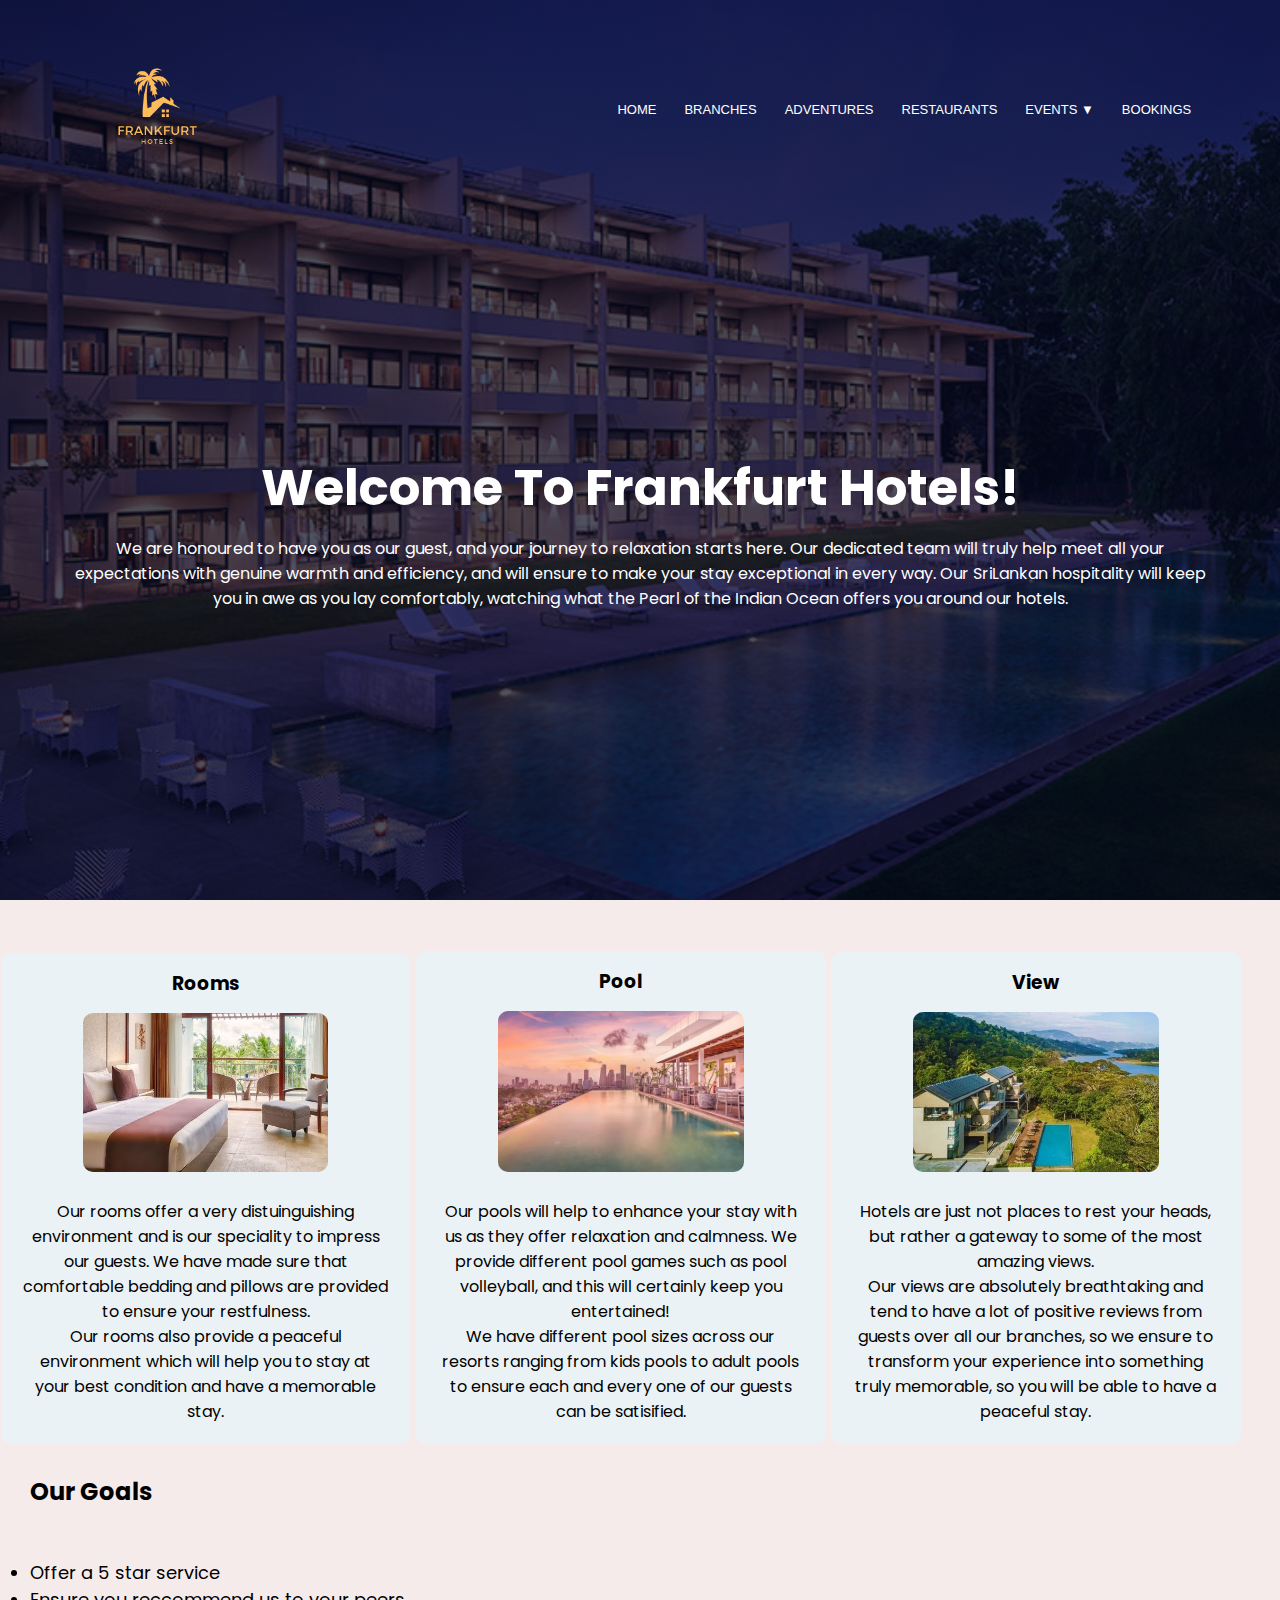
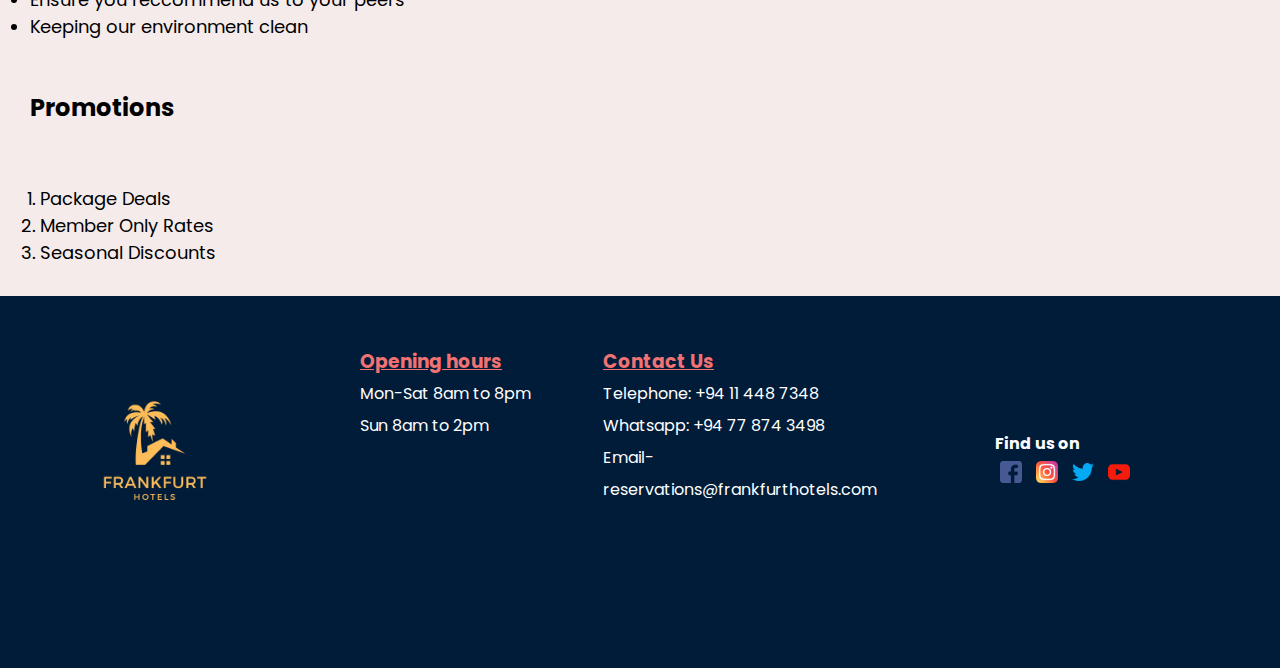
<file: index.html>
<!DOCTYPE html>
<html lang="en">
<head>
    <link rel="manifest" sizes="180x180" href="manifest1.json">
    <link rel="manifest" type="image/png" sizes="32x32" href="manifest1.json">
    <link rel="manifest" type="image/png" sizes="16x16" href="manifest1.json">
    <link rel="manifest" href="manifest1.json">
    <link rel="shortcut icon" href="images/favicon.ico">
    <meta name="msapplication-TileColor" content="#da532c">
    <meta name="msapplication-config" content="images/browserconfig.xml"> 
    <meta name="theme-color" content="#eb932b">
    <meta charset="utf-8">
    <meta name="viewport" content="width=device-width, initial scale=1.0">
    <meta name="description" content="Hotel website">
    <title>Frankfurt Hotels Sri Lanka</title>
    <link rel="stylesheet" href="frankfurthotels.css">
    <link rel="preconnect" href="https://fonts.googleapis.com">
    <link rel="preconnect" href="https://fonts.gstatic.com" crossorigin>
    <link href="https://fonts.googleapis.com/css2?family=Poppins:wght@200;300;400;600;700&display=swap" rel="stylesheet">
</head>
<body>
    <section class="header">
        <nav>
            <a href="index.html"><img src="images/hotellogo.png"></a>
            <div class="nav-links" id="navLinks"> 
                <img src="images/cross.png" class="togs" onclick="hideMenu()">
                <ul>
                    <li><a href="index.html">HOME</a></li>
                    <li><a href="Branchespage.html">BRANCHES</a></li>
                    <li><a href="Adventurespage.html">ADVENTURES</a></li>
                    <li><a href="Restaurantspage.html">RESTAURANTS</a></li>
                    <li>
                        <a href="">EVENTS ▼</a>
                    
                        <ul class="dropdown">
                            <li><a href="Event1.html">Weddings</a></li>
                            <li><a href="Event2.html">Meetings</a></li>
                        </ul>
                    </li>
                    <li><a href="Bookingspage.html">BOOKINGS</a></li>
                </ul>
            </div>
            <img src="images/menu.png" class="togs" onclick="showMenu()">
        </nav>
        <!--introduction to hotel over image-->
    <div class="text-box">
        <h1>Welcome To Frankfurt Hotels!</h1>
        <p>We are honoured to have you as our guest, and your journey to relaxation starts here. 
            Our dedicated team will truly help meet all your expectations with genuine warmth and efficiency, and will ensure to make your stay exceptional in every way. 
            Our SriLankan hospitality will keep you in awe as you lay comfortably, watching what the Pearl of the Indian Ocean offers you around our hotels. </p>

    </div>

    </section>

    <br><br>
    <!---content as rows according to wireframe-->
    <section class="hotels">

        <div class="row">
            <div class="hotels-col">
                <h3>Rooms</h3>
                <img src="images/rooms.jpg" alt="Rooms">
                <p>Our rooms offer a very distuinguishing environment and is our speciality to impress our guests. We have made sure that comfortable bedding and pillows are provided to ensure your restfulness.<br> Our rooms also provide a peaceful environment which will help you to stay at your best condition and have a memorable stay. </p>
            </div>
            <div class="hotels-col">
                <h3>Pool</h3>
                <img src="images/pool.jpg" alt="Pool">
                <p>Our pools will help to enhance your stay with us as they offer relaxation and calmness. We provide different pool games such as pool volleyball, and this will certainly keep you entertained!<br> We have different pool sizes across our resorts ranging from kids pools to adult pools to ensure each and every one of our guests can be satisified. </p>
            </div>
            <div class="hotels-col">
                <h3>View</h3>
                <img src="images/views.jpg" alt="Views">
                <p>Hotels are just not places to rest your heads, but rather a gateway to some of the most amazing views.<br> Our views are absolutely breathtaking and tend to have a lot of positive reviews from guests over all our branches, so we ensure to transform your experience into something truly memorable, so you will be able to have a peaceful stay.</p>
            </div>


        </div>

    </section>
    <!--bullet point list and numbered list-->
    <section class="lists">
        <h2>Our Goals</h2>
        <div class="bplist">
            <li>Offer a 5 star service</li>
            <li>Ensure you reccommend us to your peers</li>
            <li>Keeping our environment clean</li>
        </div>
        <h2>Promotions</h2>
        <div class="numlist">
            <ol type="1">
                <li>Package Deals </li>
                <li>Member Only Rates</li>
                <li>Seasonal Discounts</li>
            </ol>
        </div>
    </section> 

    <!--footer-->
        <footer class="footer">
                <div class="footer-left">
                    <img src="images/hotellogo.png">
                </div>
                <ul class="footer-right">
                    <li class="deets">
                        <ul class="box">
                            <li><h3>Opening hours</h3></li>
                            <li>Mon-Sat 8am to 8pm</li>
                            <li>Sun 8am to 2pm</li>
                        </ul>
                    </li>
                    <li class="details">
                        <ul class="box">
                            <li><h3>Contact Us</h3></li>
                            <li>Telephone: +94 11 448 7348</li>
                            <li>Whatsapp: +94 77 874 3498</li>
                            <li>Email- reservations@frankfurthotels.com</li>
                        </ul>
                    </li>
                    <li>
                        <ul class="box"></ul>
                    </li>
                </ul>
                <div class="socials">
                    <h4>Find us on</h4>
                    <a href="https://www.facebook.com/" target="_blank"><img src="images/facebook.png"></a>
                    <a href="https://www.instagram.com/" target="_blank"><img src="images/instagram.png"></a>
                    <a href="https://www.twitter.com/" target="_blank"><img src="images/twitter.png"></a>
                    <a href="https://www.youtube.com/" target="_blank"><img src="images/youtube.png"></a>
                </div>
                
        <!--Reference: Jetwing Hotels. Dambulla Hotels | Jetwing Hotels in Sri Lanka. Available from: https://www.jetwinghotels.com/wp-content/uploads/2019/06/jetwing-lake-category-744x653.jpg [Accessed: 12th August 2023]
            Reference: Jetwing Hotels. Accommodation in Panadura at Jie Jie Beach by Jetwing. Available from: https://www.jetwinghotels.com/jiejiebeachbyjetwing/wp-content/uploads/sites/22/2017/11/jiejie-accomodation-junior-thumb.jpg [Accessed: 12th August 2023]
            Reference: Jetwing Hotels. Jetwing Colombo Seven, Colombo. Available from: https://cf.bstatic.com/xdata/images/hotel/max1024x768/236552903.jpg?k=b3a79598af28e2f5f30a9163e24169bab791688cef08ba5e6d89758730ea4682&o=&hp=1 [Accessed: 12th August 2023]
            Reference: Jetwing Hotels. 20 Luxurious Jetwing Hotels in Sri Lanka - Magnificent Sri Lanka. Available from: https://i0.wp.com/magnificentsrilanka.com/wp-content/uploads/2023/03/Jetwing-Gallery-Kandy.jpg?resize=900%2C900&ssl=1 [Accessed: 12th August 2023] -->

    </footer>

    <!--Javascript for phone version-->

    <script>
        var navLinks = document.getElementById("navLinks");

        function showMenu() {
            navLinks.style.left = "0px";
        }

        function hideMenu() {
            navLinks.style.left = "-200px";
        }
    </script>

</body>


</html>
</file>
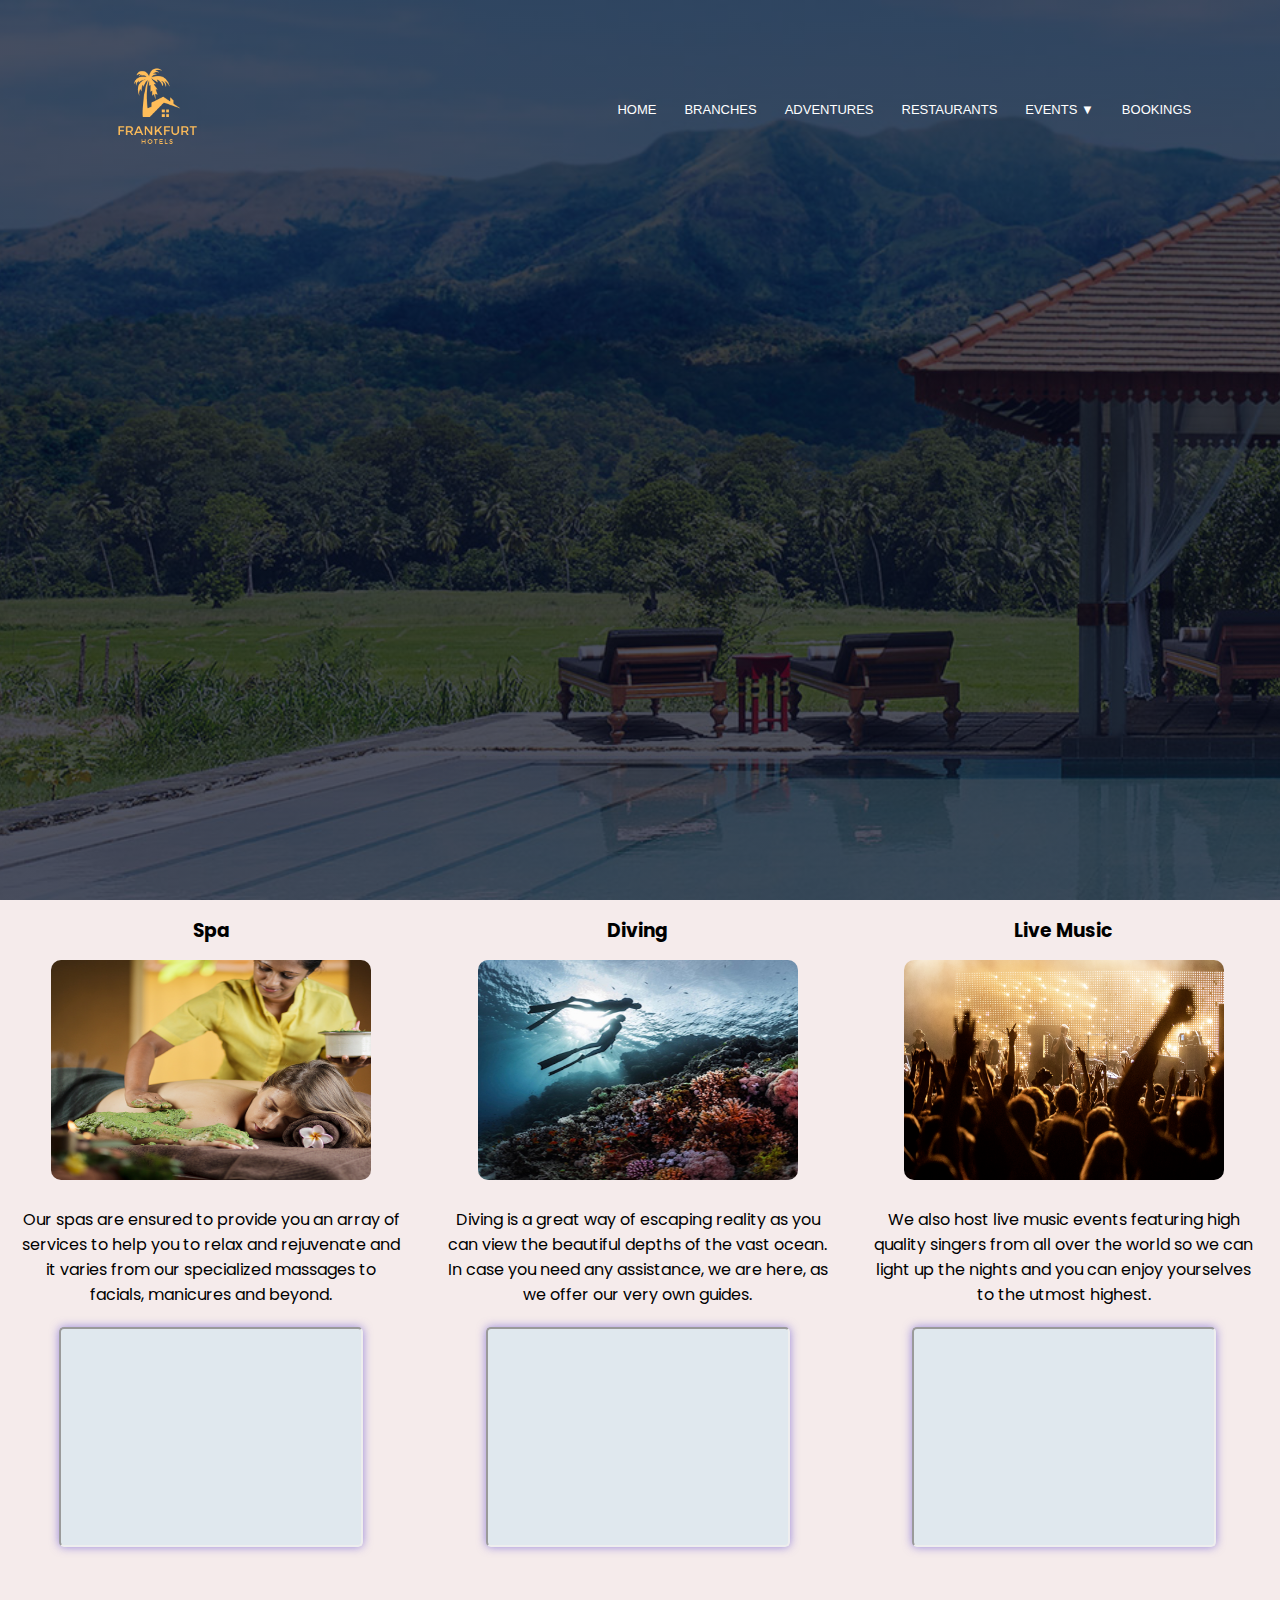
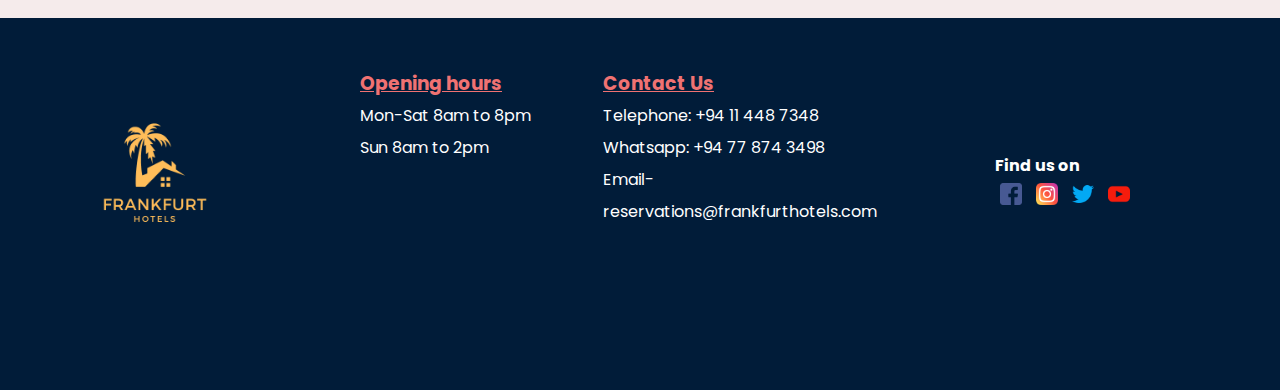
<file: Adventurespage.html>
<!DOCTYPE html>
<html lang="en">
<head>
    <link rel="manifest" sizes="180x180" href="manifest1.json">
    <link rel="manifest" type="image/png" sizes="32x32" href="manifest1.json">
    <link rel="manifest" type="image/png" sizes="16x16" href="manifest1.json">
    <link rel="manifest" href="manifest1.json">
    <link rel="shortcut icon" href="images/favicon.ico">
    <meta name="msapplication-TileColor" content="#da532c">
    <meta name="msapplication-config" content="images/browserconfig.xml">
    <meta name="theme-color" content="#eb932b">
    <meta charset="utf-8">
    <meta name="viewport" content="width=device-width, initial scale=1.0">
    <meta name="description" content="Hotel website">
    <title>Frankfurt Hotels Sri Lanka</title>
    <link rel="stylesheet" href="frankfurthotels.css">
    <link rel="preconnect" href="https://fonts.googleapis.com">
    <link rel="preconnect" href="https://fonts.gstatic.com" crossorigin>
    <link href="https://fonts.googleapis.com/css2?family=Poppins:wght@200;300;400;600;700&display=swap" rel="stylesheet">
</head>
<body>
    <section class="header-adventures">
        <nav>
            <a href="Adventurespage.html"><img src="images/hotellogo.png"></a>
            <div class="nav-links" id="navLinks">
                <img src="images/cross.png" class="togs" onclick="hideMenu()">
                <ul>
                    <li><a href="index.html">HOME</a></li>
                    <li><a href="Branchespage.html">BRANCHES</a></li>
                    <li><a href="Adventurespage.html">ADVENTURES</a></li>
                    <li><a href="Restaurantspage.html">RESTAURANTS</a></li>
                    <li>
                        <a href="">EVENTS ▼</a>
                        <ul class="dropdown">
                            <li><a href="Event1.html">Weddings</a></li>
                            <li><a href="Event2.html">Meetings</a></li>
                        </ul>
                    </li>
                    <li><a href="Bookingspage.html">BOOKINGS</a></li>
                </ul>
            </div>
            <img src="images/menu.png" class="togs" onclick="showMenu()">
        </nav>
    </section>
    <section class="advs">
        <div class="row">
            <div class="advs-col">
                <h3>Spa</h3>
                <img src="images/spa.jpg" alt="Spa">
                <p>Our spas are ensured to provide you an array of services to help you to relax and rejuvenate and it varies from our specialized massages to facials, manicures and beyond. </p>
                <iframe src="https://www.google.com/maps/embed?pb=!1m18!1m12!1m3!1d4225.095067827095!2d80.00026606707284!3d6.395332896665346!2m3!1f0!2f0!3f0!3m2!1i1024!2i768!4f13.1!3m3!1m2!1s0x3ae22eab4a30ae39%3A0x94f3ef8ddd315187!2sJetwing%20Saman%20Villas!5e0!3m2!1sen!2slk!4v1694169533114!5m2!1sen!2slk"></iframe>
            </div>
            <div class="advs-col">
                <h3>Diving</h3>
                <img src="images/Diving.jpg" alt="Diving">
                <p>Diving is a great way of escaping reality as you can view the beautiful depths of the vast ocean. In case you need any assistance, we are here, as we offer our very own guides.</p>
                <iframe src="https://www.google.com/maps/embed?pb=!1m18!1m12!1m3!1d3957.966383251326!2d79.83724224106066!3d7.244665600000006!2m3!1f0!2f0!3f0!3m2!1i1024!2i768!4f13.1!3m3!1m2!1s0x3ae2ee93b81bfe0f%3A0xed44bdcb739b0509!2sJetwing%20Beach!5e0!3m2!1sen!2slk!4v1694169397242!5m2!1sen!2slk"></iframe>
            </div>
            <div class="advs-col">
                <h3>Live Music</h3>
                <img src="images/livemusic.png" alt="Live Music">
                <p>We also host live music events featuring high quality singers from all over the world so we can light up the nights and you can enjoy yourselves to the utmost highest.</p>
                <iframe src="https://www.google.com/maps/embed?pb=!1m18!1m12!1m3!1d3966.0982799395283!2d81.38939818885501!3d6.2507795000000215!2m3!1f0!2f0!3f0!3m2!1i1024!2i768!4f13.1!3m3!1m2!1s0x3ae68477e6d79f69%3A0x9124ee613ef930c4!2sJetwing%20Yala!5e0!3m2!1sen!2slk!4v1694169677557!5m2!1sen!2slk"></iframe>
            </div>
        </div>  
    </section>
<footer class="footer">
    <div class="footer-left">
        <img src="images/hotellogo.png">
    </div>
    <ul class="footer-right">
        <li>
            <ul class="box">
                <li><h3>Opening hours</h3></li>
                <li>Mon-Sat 8am to 8pm</li>
                <li>Sun 8am to 2pm</li>
            </ul>
        </li>
        <li class="details">
            <ul class="box">
                <li><h3>Contact Us</h3></li>
                <li>Telephone: +94 11 448 7348</li>
                <li>Whatsapp: +94 77 874 3498</li>
                <li>Email- reservations@frankfurthotels.com</li>
            </ul>
        </li>
        <li>
            <ul class="box"></ul>
        </li>
    </ul>
    <div class="socials">
        <h4>Find us on</h4>
        <a href="https://www.facebook.com/" target="_blank"><img src="images/facebook.png"></a>
        <a href="https://www.instagram.com/" target="_blank"><img src="images/instagram.png"></a>
        <a href="https://www.twitter.com/" target="_blank"><img src="images/twitter.png"></a>
        <a href="https://www.youtube.com/" target="_blank"><img src="images/youtube.png"></a>
    </div>
    </div>
    <!--Reference: Jetwing Hotels. Ella Hotel Deals | Special Offers at Jetwing Kaduruketha Eco Resort. Available from: https://www.jetwinghotels.com/jetwingkaduruketha/wp-content/uploads/sites/23/2017/11/honey-moon-offer-thumbnail.jpg [Accessed: 12th August 2023]
        Reference: Jetwing Hotels. Spa Treatments in Negombo | Spa Facilities | Jetwing Blue Negombo. Available from: https://www.jetwinghotels.com/jetwingblue/wp-content/uploads/sites/26/2017/12/Body_scrub_thum.jpg [Accessed: 12th August 2023]
        Reference: Epic Sri Lanka Holidays. Scuba Diving in Colombo | Epic Sri Lanka Holidays | Things to Do. Available from: https://duqjpivknq39s.cloudfront.net/2019/03/Diving-in-Colombo3.jpg [Accessed: 12th August 2023]
        Reference: Jetwing Hotels. 26 Best Live Music Venues in Boston. Available from: https://media.timeout.com/images/105988681/750/422/image.jpg [Accessed: 12th August 2023] -->
</footer>

<!--Javascript for phone version-->

<script>
    var navLinks = document.getElementById("navLinks");

    function showMenu() {
        navLinks.style.left = "0px";
    }

    function hideMenu() {
        navLinks.style.left = "-200px";
    }
</script>

</body>

</html>
</file>
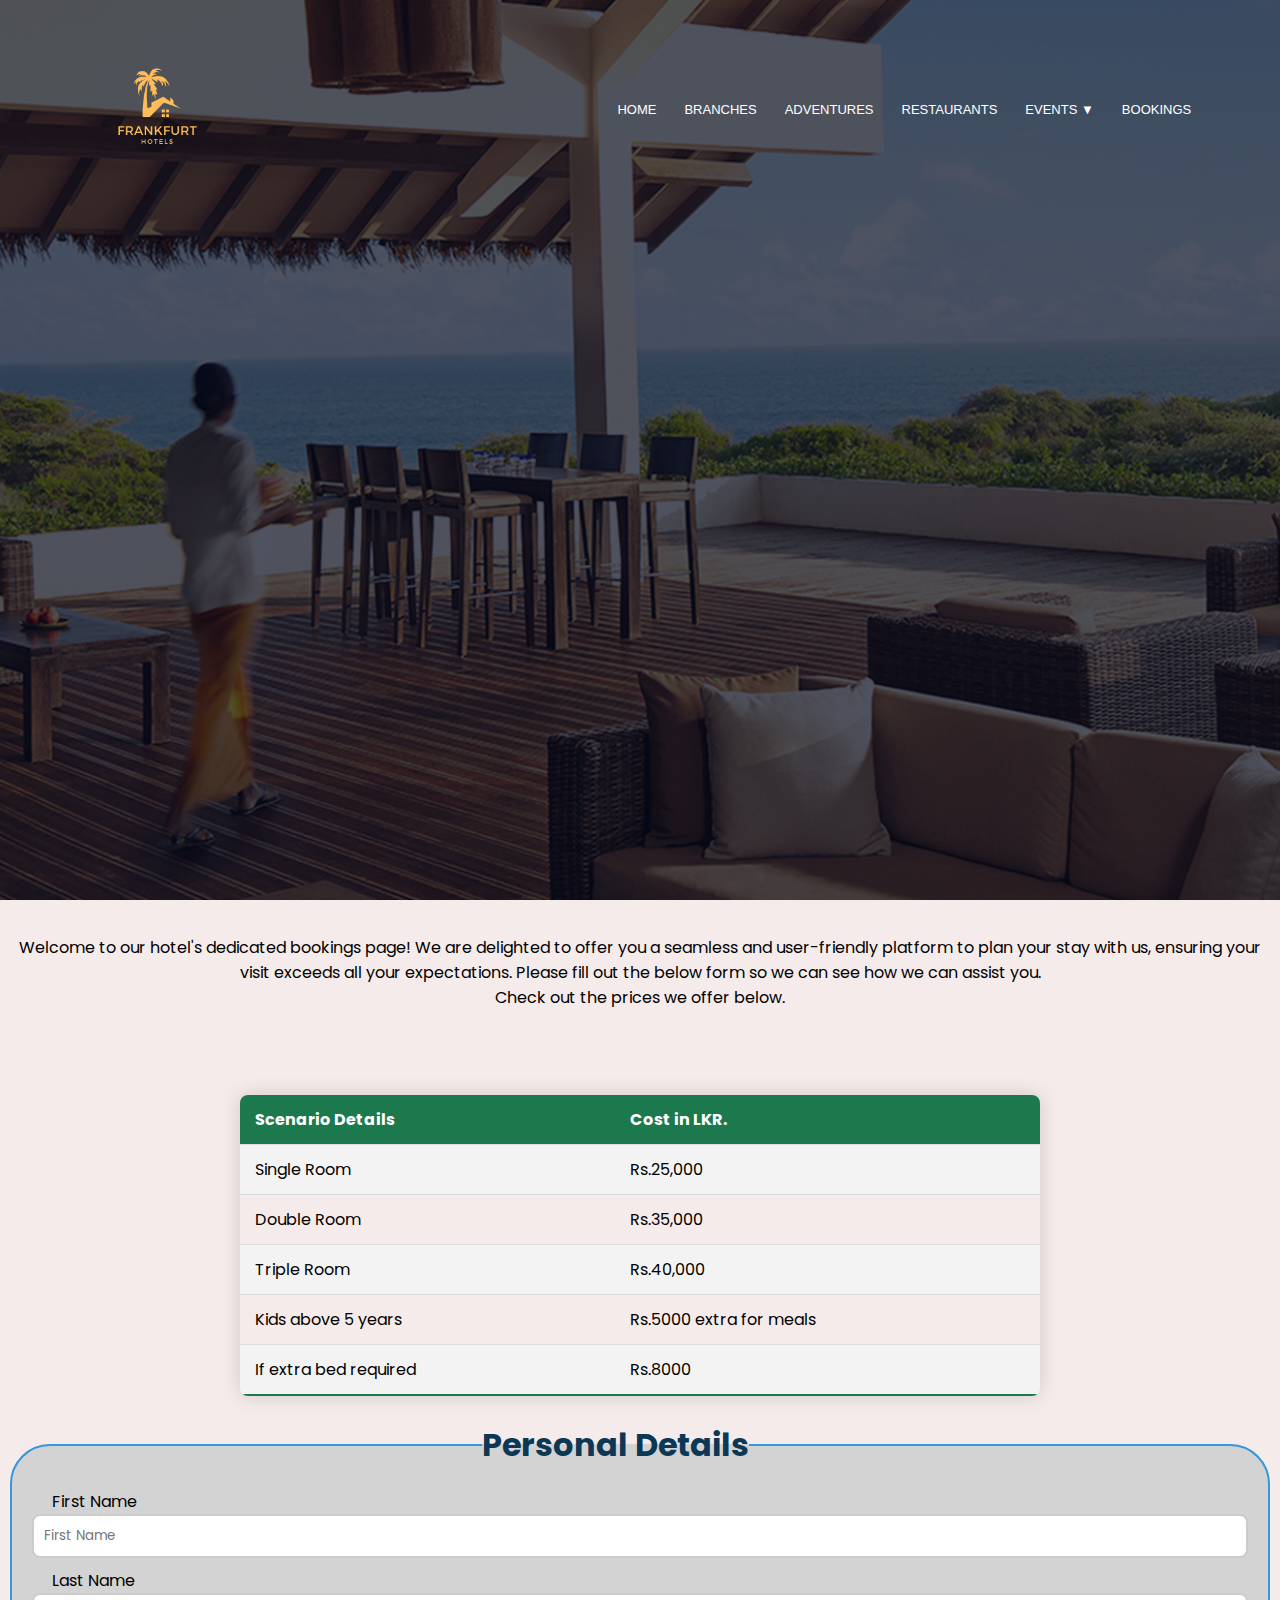
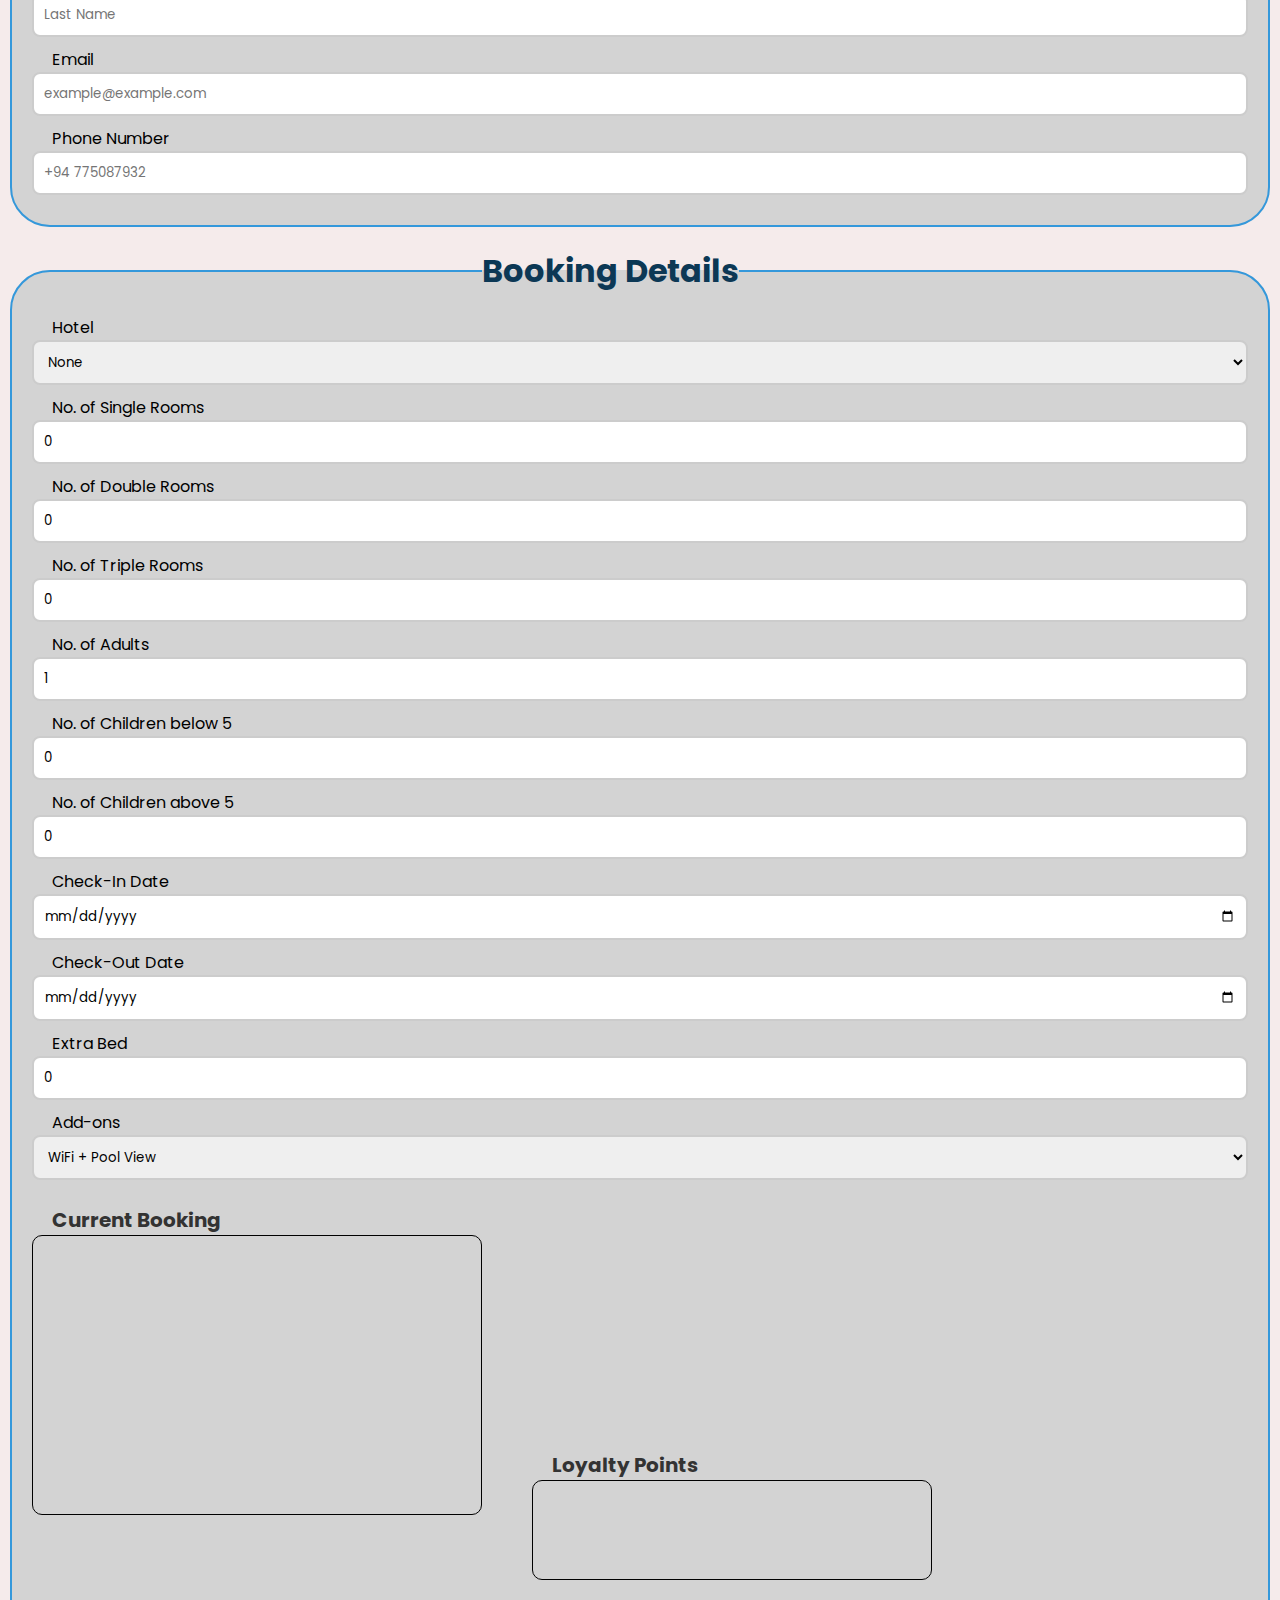
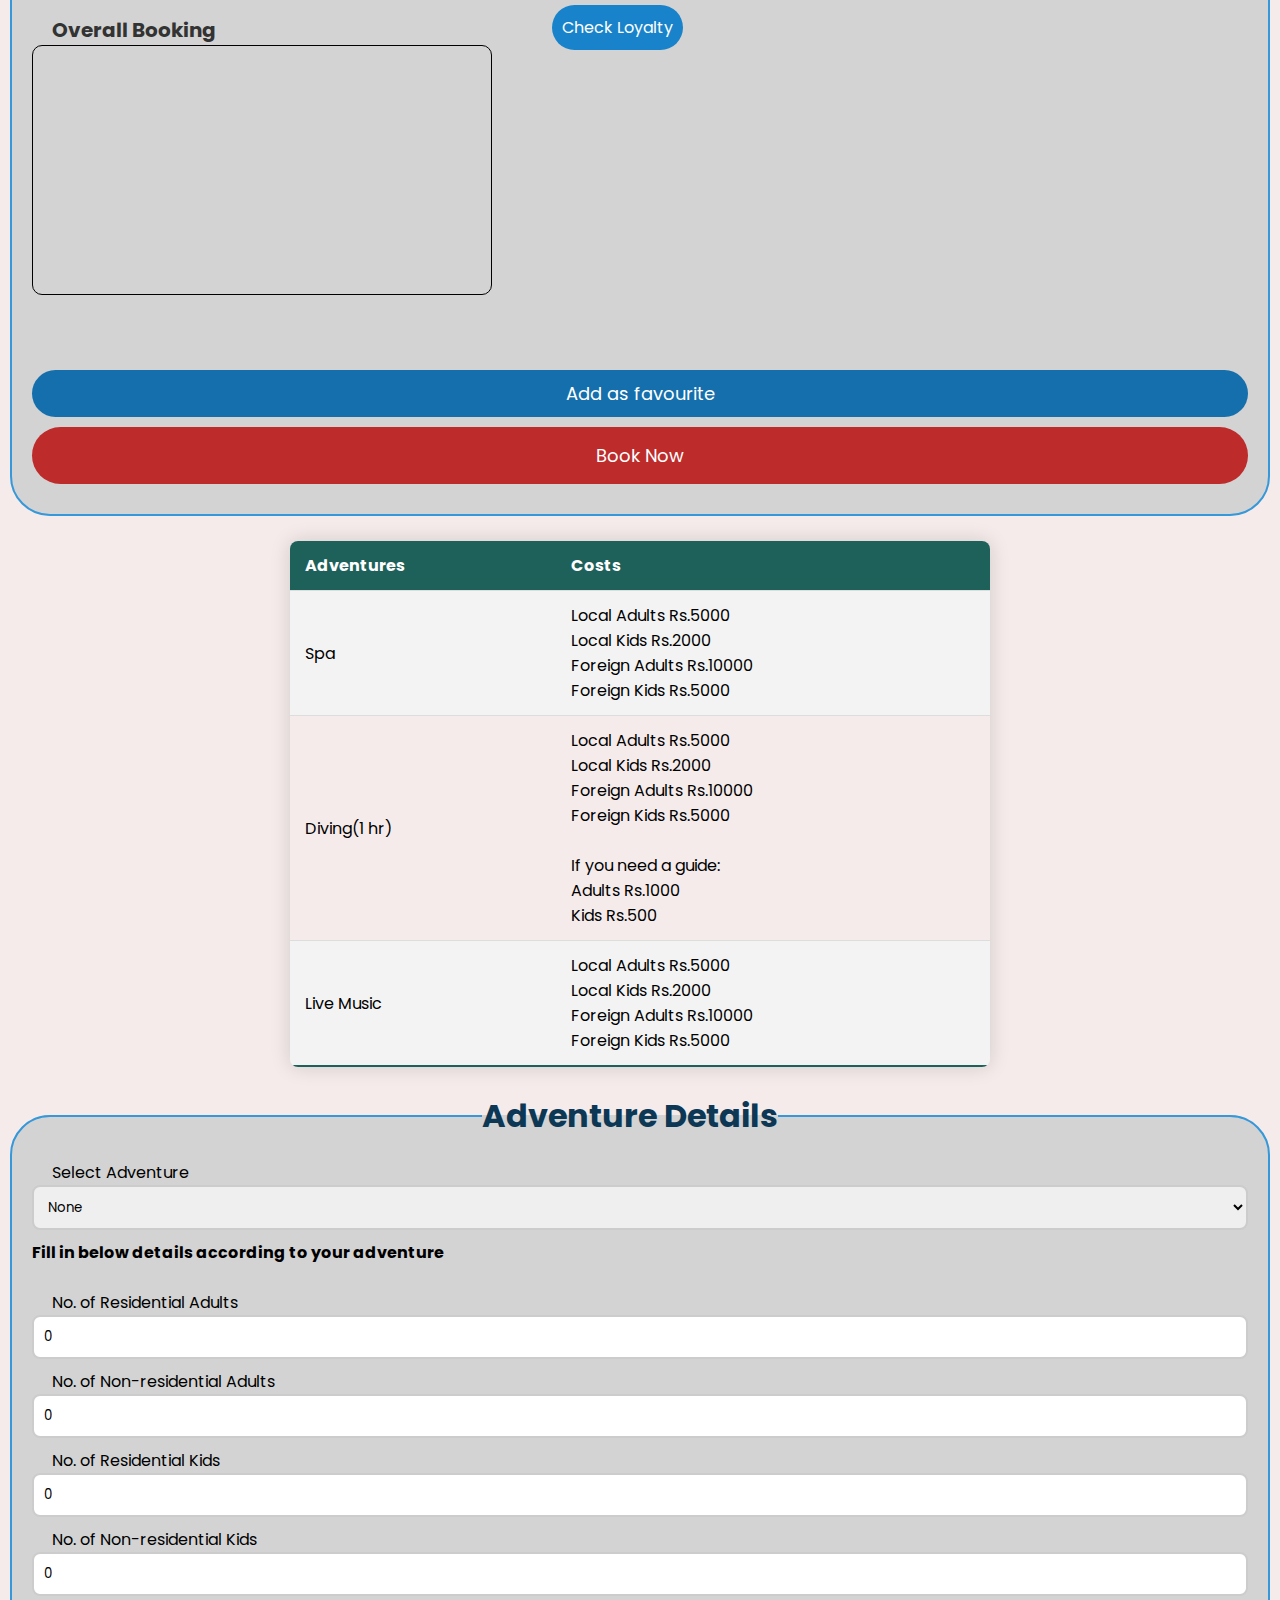
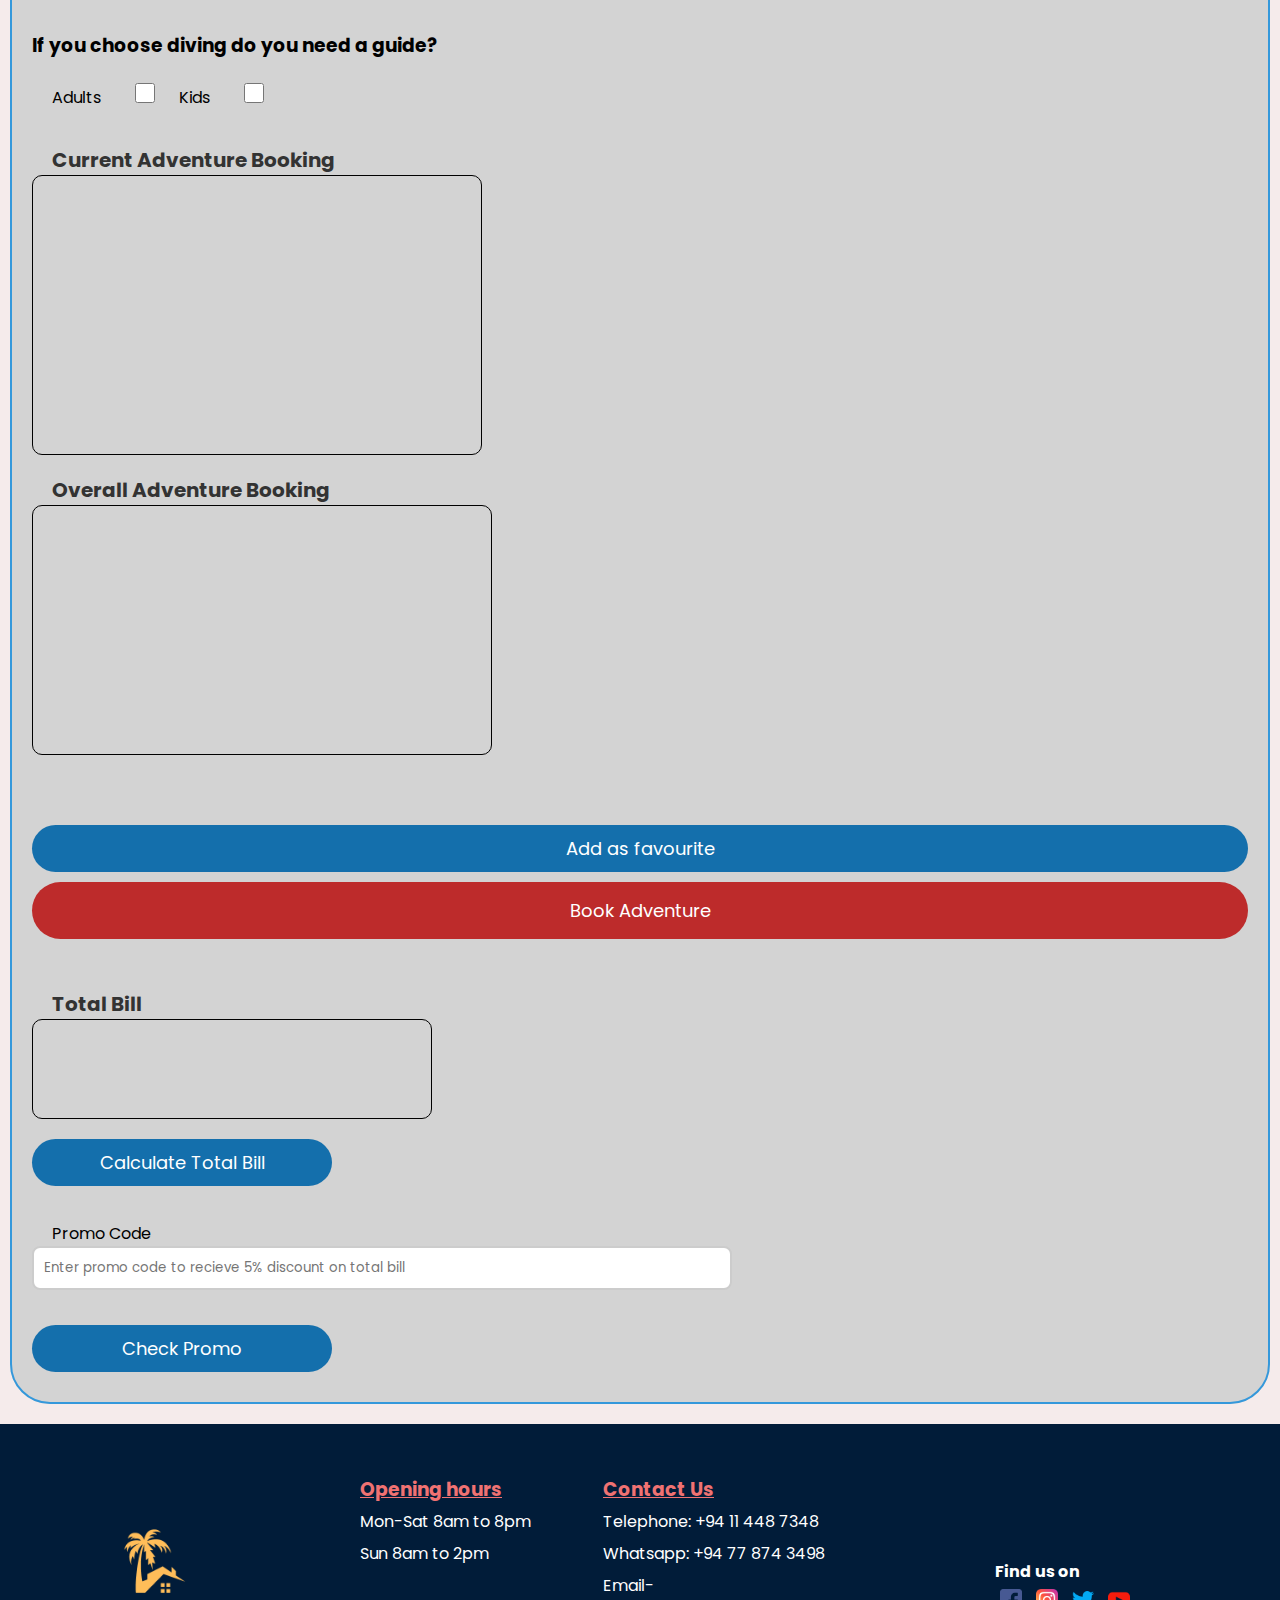
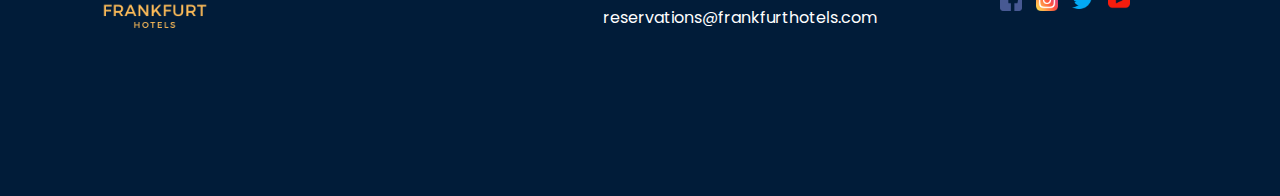
<file: Bookingspage.html>
<!DOCTYPE html>
<html lang="en">
<head>
    <link rel="icon" sizes="180x180" href="manifest1.json">
    <link rel="icon" type="image/png" sizes="32x32" href="manifest1.json">
    <link rel="icon" type="image/png" sizes="16x16" href="manifest1.json">
    <link rel="icon" href="manifest1.json">
    <link rel="shortcut icon" href="images/favicon.ico">
    <meta name="msapplication-TileColor" content="#da532c">
    <meta name="msapplication-config" content="images/browserconfig.xml">
    <meta name="theme-color" content="#eb932b">
    <meta charset="utf-8">
    <meta name="viewport" content="width=device-width, initial-scale=1.0">
    <meta name="description" content="Hotel website">
    <title>Frankfurt Hotels Sri Lanka</title>
    <link rel="stylesheet" href="frankfurthotels.css">
    <link rel="preconnect" href="https://fonts.googleapis.com">
    <link rel="preconnect" href="https://fonts.gstatic.com" crossorigin>
    <link href="https://fonts.googleapis.com/css2?family=Poppins:wght@200;300;400;600;700&display=swap" rel="stylesheet">
    <script src="main.js" defer></script>
</head>
<body>
    <section class="header-bookings">
        <nav>
            <a href="Bookingspage.html"><img src="images/hotellogo.png" alt="hotel logo"></a>
            <div class="nav-links" id="navLinks"> 
                <img src="images/cross.png" alt="cross button" class="togs" onclick="hideMenu()">
                <ul>
                    <li><a href="index.html">HOME</a></li>
                    <li><a href="Branchespage.html">BRANCHES</a></li>
                    <li><a href="Adventurespage.html">ADVENTURES</a></li>
                    <li><a href="Restaurantspage.html">RESTAURANTS</a></li>
                    <li>
                        <a href="">EVENTS ▼</a>
                    
                        <ul class="dropdown">
                            <li><a href="Event1.html">Weddings</a></li>
                            <li><a href="Event2.html">Meetings</a></li>
                        </ul>
                    </li>
                    <li><a href="Bookingspage.html">BOOKINGS</a></li>
                </ul>
            </div>
            <img src="images/menu.png" alt="menu button" class="togs" onclick="showMenu()">
        </nav>
    </section>
    <br>
    <form id="bookingform">
    <section class="text-bookings">
        <p>Welcome to our hotel's dedicated bookings page! We are delighted to offer you a seamless and user-friendly platform to plan your stay with us, ensuring your visit exceeds all your expectations. Please fill out the below form so we can see how we can assist you.<br>Check out the prices we offer below.</p>
    </section>
    <br><br>

    <table class="booktable">
        <tr>
            <th>Scenario Details</th>
            <th>Cost in LKR.</th>
        </tr>
        <tr>
            <td>Single Room</td>
            <td>Rs.25,000</td>
        </tr>
        <tr>
            <td>Double Room</td>
            <td>Rs.35,000</td>
        </tr>
        <tr>
            <td>Triple Room</td>
            <td>Rs.40,000</td>
        </tr>
        <tr>
            <td>Kids above 5 years</td>
            <td>Rs.5000 extra for meals</td>
        </tr>
        <tr>
            <td>If extra bed required</td>
            <td>Rs.8000</td>
        </tr>
    </table>


    <fieldset>
        <legend>Personal Details</legend>
        <p>
            <label for="firstname">First Name</label>
            <input type="text" id="firstname" name="firstname" placeholder="First Name" maxlength="20" size="15" required>
        </p>
        <p>
            <label for="lastname">Last Name</label>
            <input type="text" id="lastname" name="lastname" placeholder="Last Name" maxlength="20" size="15" required>
        </p>
            
        <p>
            <label for="email">Email</label> 
            <input type="text" id="email" name="email" placeholder="example@example.com" maxlength="30" size="22" required>
        </p>

        <p>
            <label for="telephone">Phone Number</label> 
            <input type="number" id="telephone" name="telephone" placeholder="+94 775087932" required>
        </p>

    </fieldset>

    <fieldset>
        <legend>Booking Details</legend>
        <p>
            <label for="htlsbookings">Hotel</label> 
            <select id="htlsbookings" name="htlsbookings">
                <option>None</option>
                <option>Yala</option>
                <option>Nuwara Eliya</option>
                <option>Bentota</option>
                <option>Galle</option>
                <option>Negombo</option>
            </select>
        </p>
        <p>
            <label for="singleroom">No. of Single Rooms</label>
            <input type="number" name="singleroom" id="singleroom" min="0" max="4" value="0">
        </p>
        <p>
            <label for="doubleroom">No. of Double Rooms</label>
            <input type="number" name="doubleroom" id="doubleroom" min="0" max="4" value="0">
        </p>
        <p>
            <label for="tripleroom">No. of Triple Rooms</label>
            <input type="number" name="tripleroom" id="tripleroom" min="0" max="4" value="0">
        </p>

        <p>
            <label for="noofadults">No. of Adults</label>
            <input type="number" name="noofadults" id="noofadults" min="1" max="8" value="1" required>
        </p>
        <p>
            <label for="childbelow">No. of Children below 5</label> 
            <input type="number" name="childbelow" id="childbelow" min="0" max="8" value="0">
        </p>
        <p>
            <label for="childabove">No. of Children above 5</label> 
            <input type="number" name="childabove" id="childabove" min="0" max="8" value="0">
        </p>

        <p>
            <label for="check-indate">Check-In Date</label>
            <input type="date" name="check-indate" id="check-indate" required>
        </p>
        <p>
            <label for="check-outdate">Check-Out Date</label> 
            <input type="date" name="check-outdate" id="check-outdate" required>
        </p>

        <p>
            <label for="bed">Extra Bed</label>
            <input type="number" name="bed" id="bed" min="0" max="5" value="0">
        </p>

    
        <p>
            <label for="add-ons">Add-ons</label>
            <select id="add-ons" name="add-ons">
            <option>WiFi + Pool View</option>
            <option>WiFi + Garden View</option>
            <option>WiFi + Beach View</option>
            </select>
        </p><br>


        <p>
            <div class="outputcontainer">
                <div class="currentbooking">Current Booking</div>
                <p id="CurrBoutp"></p>
            </div>
        </p><br>

        <p>
            <div class="outputcontainer">
                <div class="loyaltypoints">Loyalty Points</div>
                <p id="Loyaltyoutp"></p>
            </div>
        </p><br>
        <p>
            <div class="outputcontainer">
                <div class="overallbooking">Overall Booking</div>
                <p id="Overalloutp"></p>
            </div>
        </p>

        <input type="button" id="checkloyaltybtn" value="Check Loyalty">

        <p>
            <input type="button" id="bookfavouritebtn" value="Add as favourite">
        </p>
        <p>
            <input type="button" id="bookhotelbtn" value="Book Now">
        </p>


    </fieldset>
    


    <table class="advtable">
        <tr>
            <th>Adventures</th>
            <th>Costs</th>
        </tr>
        <tr>
            <td>Spa</td>
            <td>Local Adults Rs.5000<br>Local Kids Rs.2000<br>Foreign Adults Rs.10000<br>Foreign Kids Rs.5000</td>
        </tr>
        <tr>
            <td>Diving(1 hr)</td>
            <td>Local Adults Rs.5000<br>Local Kids Rs.2000<br>Foreign Adults Rs.10000<br>Foreign Kids Rs.5000<br><br>If you need a guide:<br>Adults Rs.1000<br>Kids Rs.500</td>
        </tr>
        <tr>
            <td>Live Music</td>
            <td>Local Adults Rs.5000<br>Local Kids Rs.2000<br>Foreign Adults Rs.10000<br>Foreign Kids Rs.5000</td>
        </tr>
    </table>


    <fieldset>
        <legend>Adventure Details</legend>
        <p>
            <label for="advtures">Select Adventure</label> 
            <select id="advtures" name="advtures">
                <option>None</option>
                <option>Spa</option>
                <option>Diving</option>
                <option>Live Music</option>
            </select>
        </p>
        <h4>Fill in below details according to your adventure</h4><br>
        <p>
            <label for="adultsadv">No. of Residential Adults</label>
            <input type="number" name="adultadv" id="adultsadv" min="0" max="5" value="0">
        </p>
        <p>
            <label for="nonadultsadv">No. of Non-residential Adults</label>
            <input type="number" name="adultadv" id="nonadultsadv" min="0" max="5" value="0">
        </p>
        <p>
            <label for="kidsadv">No. of Residential Kids</label>
            <input type="number" name="adultadv" id="kidsadv" min="0" max="5" value="0">
        </p>
        <p>
            <label for="nonkidsadv">No. of Non-residential Kids</label>
            <input type="number" name="kidsadv" id="nonkidsadv" min="0" max="5" value="0">
        </p><br>

        <h3>If you choose diving do you need a guide?</h3>
        <p>
            <div class="guides">
                <label for="adultguide">Adults</label>
                <input type="checkbox" id="adultguide" name="guideforadultsdiving" value="adultguide">

                <label for="kidsguide">Kids</label>
                <input type="checkbox" id="kidsguide" name="guideforkidsdiving" value="kidsguide">
            </div>
        </p><br>

        <p>
            <div class="outputcontainer">
                <div class="curradventureoutput">Current Adventure Booking</div>
                <p id="currentadvoutp"></p>
            </div>
        </p>
        <p>
            <div class="outputcontainer">
                <div class="overadventureoutput">Overall Adventure Booking</div>
                <p id="overadvoutp"></p>
            </div>
        </p><br><br>

        <p>
            <input type="button" id="advfavouritebtn" value="Add as favourite">
        </p>
        <p>
            <input type="button" id="bookadvbtn" value="Book Adventure">
        </p><br><br>

        <p>
            <div class="outputcontainer">
                <div class="totbilloutput">Total Bill</div>
                <p id="Totaloutput"></p>
            </div>
        </p>
        <p>
            <input type="button" id="totalbill" value="Calculate Total Bill">
        </p><br>
        <p>
            <label for="promo">Promo Code</label><br>
            <input type="text" name="promo" id="promo" placeholder="Enter promo code to recieve 5% discount on total bill">
        </p><br>
        <p>
            <input type="button" id="promobtn" value="Check Promo">
        </p>

    </fieldset>
    

    </form>
    
    <!--footer-->

    <footer class="footer">
        <div class="footer-left">
            <img src="images/hotellogo.png" alt="Hotel logo">
        </div>
        <ul class="footer-right">
            <li>
                <ul class="box">
                    <li><h3>Opening hours</h3></li>
                    <li>Mon-Sat 8am to 8pm</li>
                    <li>Sun 8am to 2pm</li>
                </ul>
            </li>
            <li class="details">
                <ul class="box">
                    <li><h3>Contact Us</h3></li>
                    <li>Telephone: +94 11 448 7348</li>
                    <li>Whatsapp: +94 77 874 3498</li>
                    <li>Email- reservations@frankfurthotels.com</li>
                </ul>
            </li>
            <li>
                <ul class="box"></ul>
            </li>
        </ul>
        <div class="socials">
            <h4>Find us on</h4>
            <a href="https://www.facebook.com/" target="_blank"><img src="images/facebook.png" alt="Facebook"></a>
            <a href="https://www.instagram.com/" target="_blank"><img src="images/instagram.png" alt="Instagram"></a>
            <a href="https://www.twitter.com/" target="_blank"><img src="images/twitter.png" alt="Twitter"></a>
            <a href="https://www.youtube.com/" target="_blank"><img src="images/youtube.png" alt="Youtube"></a>
        </div>
        <!--Reference: Jetwing Hotels. Yala Hotels | Official Site Jetwing Yala | Home of Natta Kota. Available from: https://www.jetwinghotels.com/jetwingyala/wp-content/uploads/sites/32/2018/03/yala-main-desktop.jpg [Accessed: 12th August 2023] -->
    </footer>

    <!--Javascript for phone version-->

    <script>
        var navLinks = document.getElementById("navLinks");

        function showMenu() {
            navLinks.style.left = "0px";
        }

        function hideMenu() {
            navLinks.style.left = "-200px";
        }
    </script>

</body>

</html>
</file>
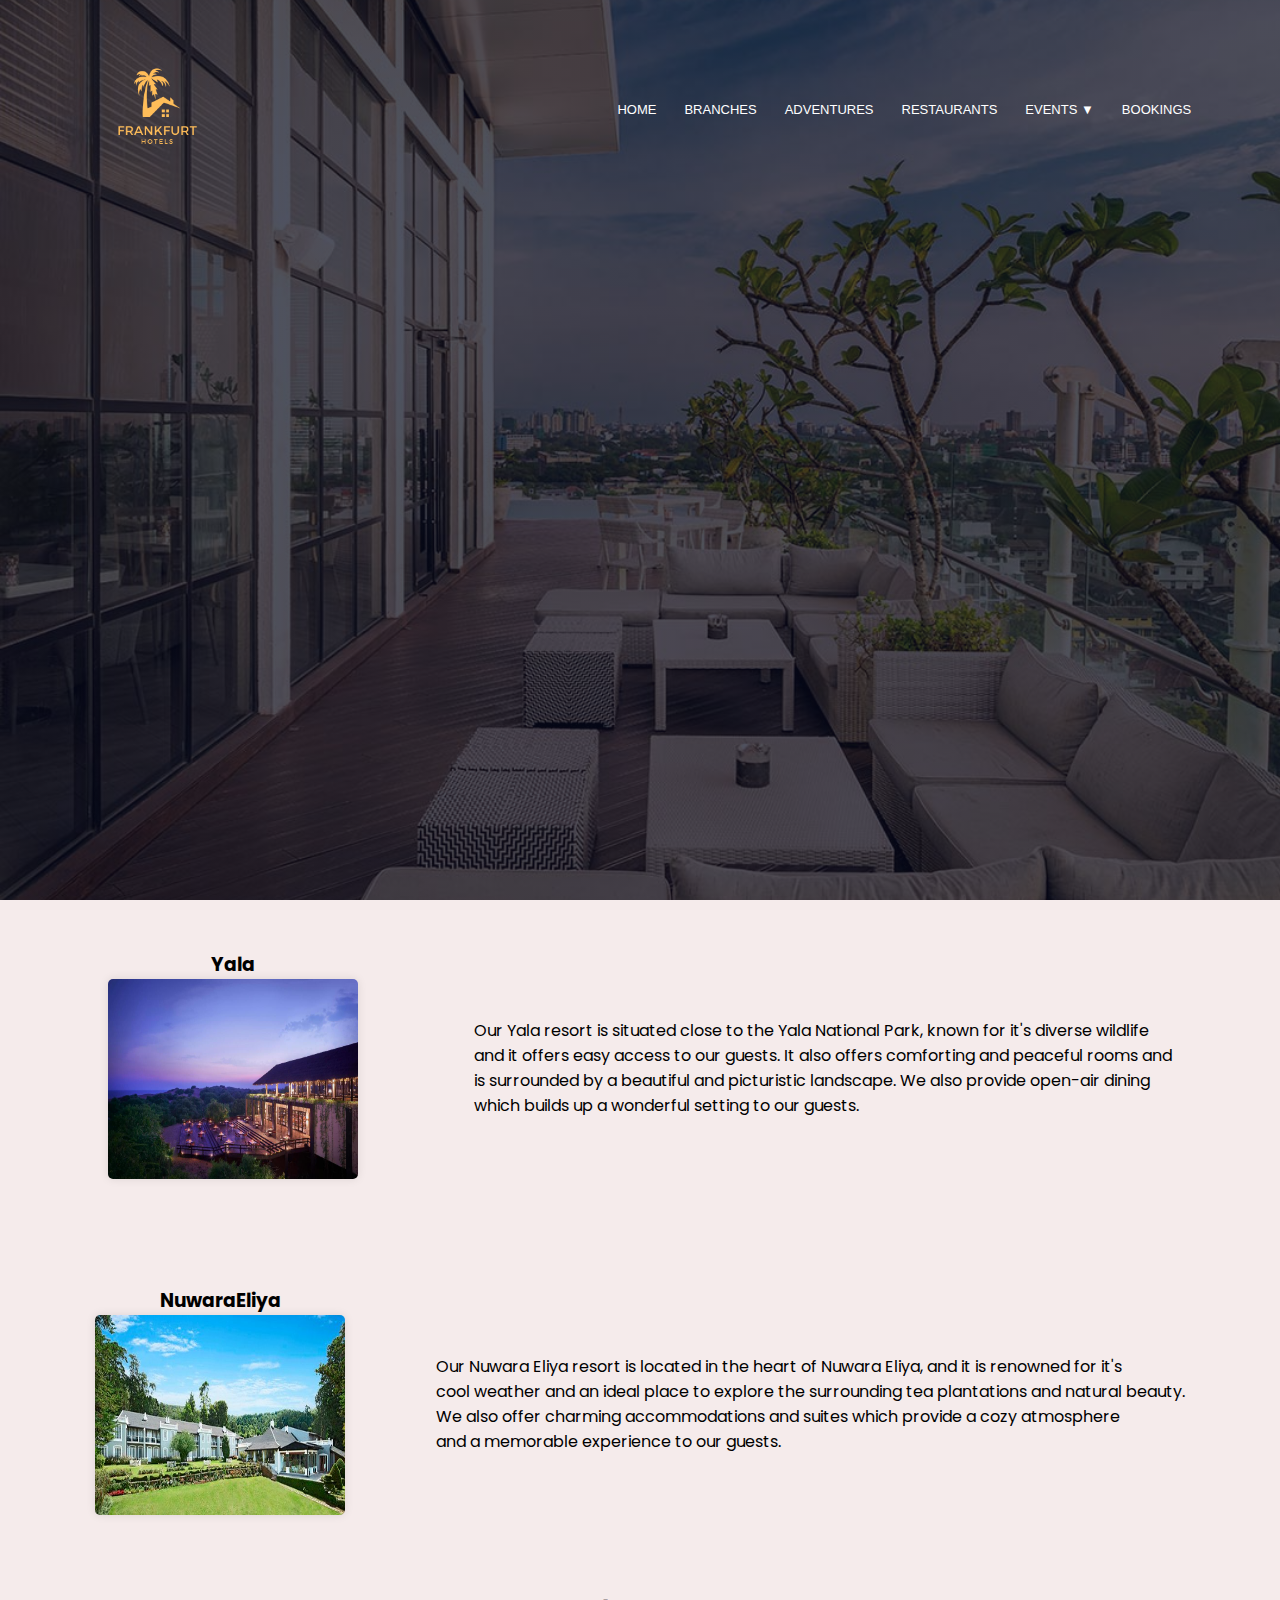
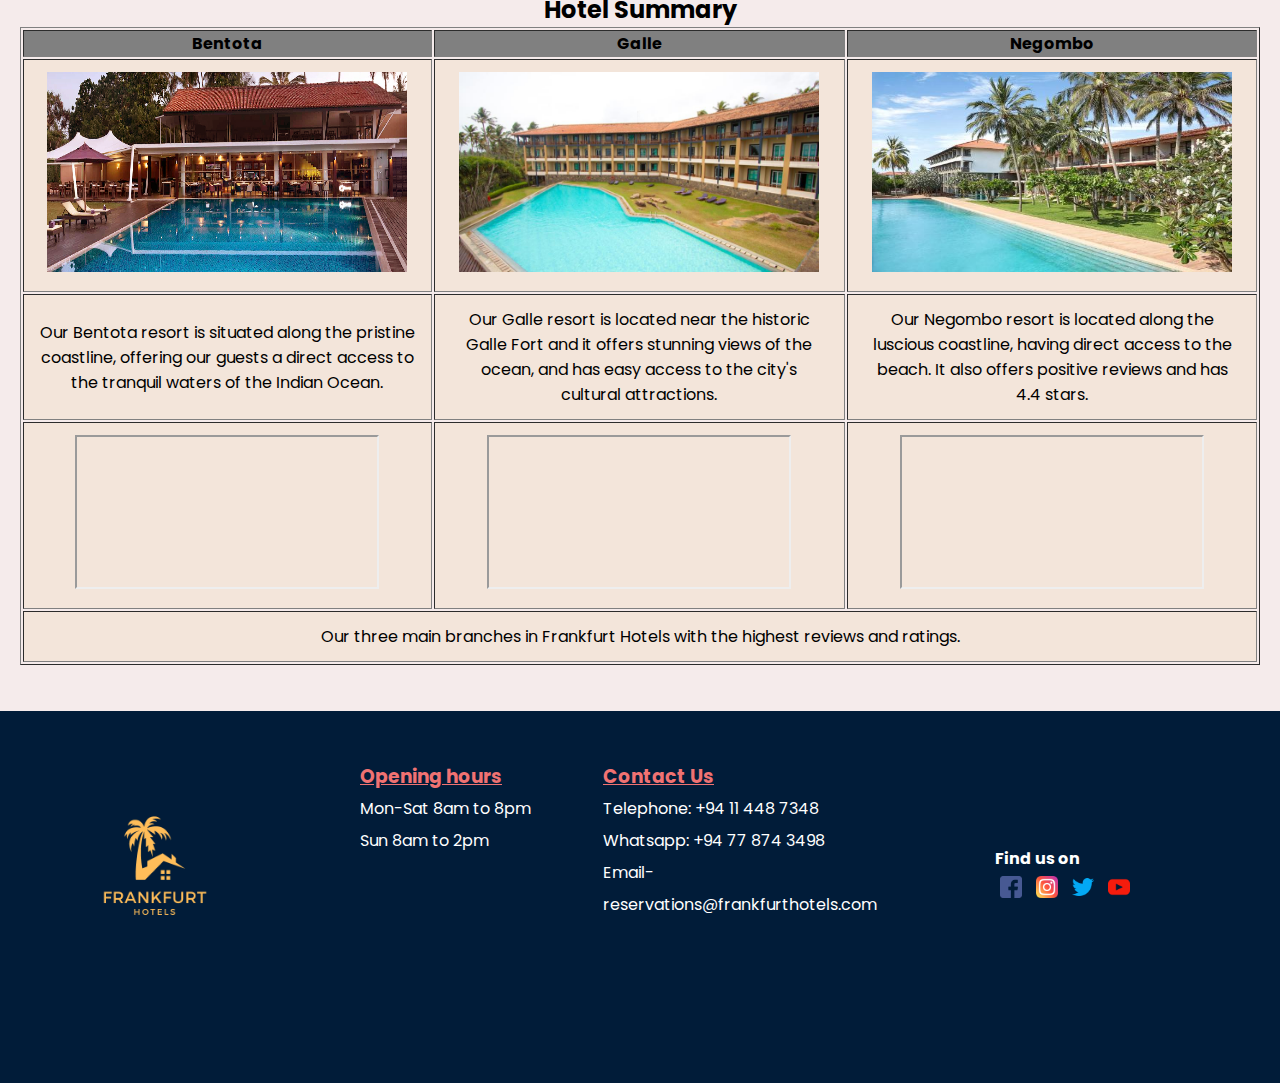
<file: Branchespage.html>
<!DOCTYPE html>
<html lang="en">
<head>
    <link rel="manifest" sizes="180x180" href="manifest1.json">
    <link rel="manifest" type="image/png" sizes="32x32" href="manifest1.json">
    <link rel="manifest" type="image/png" sizes="16x16" href="manifest1.json">
    <link rel="manifest" href="manifest1.json">
    <link rel="shortcut icon" href="images/favicon.ico">
    <meta name="msapplication-TileColor" content="#da532c">
    <meta name="msapplication-config" content="images/browserconfig.xml">
    <meta name="theme-color" content="#eb932b">
    <meta charset="utf-8">
    <meta name="viewport" content="width=device-width, initial scale=1.0">
    <meta name="description" content="Hotel website">
    <title>Frankfurt Hotels Sri Lanka</title>
    <link rel="stylesheet" href="frankfurthotels.css">
    <link rel="preconnect" href="https://fonts.googleapis.com">
    <link rel="preconnect" href="https://fonts.gstatic.com" crossorigin>
    <link href="https://fonts.googleapis.com/css2?family=Poppins:wght@200;300;400;600;700&display=swap" rel="stylesheet">
</head>
<body>
    <section class="header-branches">
        <nav>
            <a href="Branchespage.html"><img src="images/hotellogo.png"></a>
            <div class="nav-links" id="navLinks">
                <img src="images/cross.png" class="togs" onclick="hideMenu()">
                <ul>
                    <li><a href="index.html">HOME</a></li>
                    <li><a href="Branchespage.html">BRANCHES</a></li>
                    <li><a href="Adventurespage.html">ADVENTURES</a></li>
                    <li><a href="Restaurantspage.html">RESTAURANTS</a></li>
                    <li>
                        <a href="">EVENTS ▼</a>
                        <ul class="dropdown">
                            <li><a href="Event1.html">Weddings</a></li>
                            <li><a href="Event2.html">Meetings</a></li>
                        </ul>
                    </li>
                    <li><a href="Bookingspage.html">BOOKINGS</a></li>
                </ul>
            </div>
            <img src="images/menu.png" class="togs" onclick="showMenu()">
        </nav>
    </section>
    <section class="sec">
        <div class="sec-img">
            <h3>Yala</h3>
            <img src="images/yala.jpg" alt="Yala">
        </div>
        <div>
            <p>Our Yala resort is situated close to the Yala National Park, known for it's diverse wildlife <br>and it offers easy access to our guests. It also offers comforting and peaceful rooms and<br> is surrounded by a beautiful and picturistic landscape. We also provide open-air dining <br>which builds up a wonderful setting to our guests. </p>
        </div>
    </section>
    <section class="sec">
        <div class="sec-img">
            <h3>NuwaraEliya</h3>
            <img src="images/nuwaraeliya.jpg" alt="Yala">
        </div>
        <div>
            <p>Our Nuwara Eliya resort is located in the heart of Nuwara Eliya, and it is renowned for it's <br>cool weather and an ideal place to explore the surrounding tea plantations and natural beauty.<br> We also offer charming accommodations and suites which provide a cozy atmosphere <br>and a memorable experience to our guests.</p>
        </div>
    </section>
    <section class="tables">
        <table border="bgcolor">
        <h2>Hotel Summary</h2>
        <tr bgcolor="grey">
            <th>Bentota</th>
            <th>Galle</th>
            <th>Negombo</th>
        </tr>
        <tr>
            <td><img src="images/bentota.jpg" alt="Bentota"> </td>
            <td><img src="images/galle.jpg" alt="Galle"> </td>
            <td><img src="images/negombo.jpg" alt="Negombo"> </td>
        </tr>
        <tr>
            <td>Our Bentota resort is situated along the pristine coastline, offering our guests a direct access to the tranquil waters of the Indian Ocean.</td>
            <td>Our Galle resort is located near the historic Galle Fort and it offers stunning views of the ocean, and has easy access to the city's cultural attractions. </td>
            <td>Our Negombo resort is located along the luscious coastline, having direct access to the beach. It also offers positive reviews and has 4.4 stars.</td>
        </tr>
        <tr>
            <td><iframe src="https://www.google.com/maps/embed?pb=!1m18!1m12!1m3!1d63438.40929989475!2d79.96423169324787!3d6.4068074602891265!2m3!1f0!2f0!3f0!3m2!1i1024!2i768!4f13.1!3m3!1m2!1s0x3ae22eab4a30ae39%3A0x94f3ef8ddd315187!2sJetwing%20Saman%20Villas!5e0!3m2!1sen!2slk!4v1692625698674!5m2!1sen!2slk"></iframe></td>
            <td><iframe src="https://www.google.com/maps/embed?pb=!1m18!1m12!1m3!1d63438.40929989475!2d79.96423169324787!3d6.4068074602891265!2m3!1f0!2f0!3f0!3m2!1i1024!2i768!4f13.1!3m3!1m2!1s0x3ae173b5ed6c3e37%3A0xa44332d8f722199b!2sJetwing%20Galle%20Heritage%20Home!5e0!3m2!1sen!2slk!4v1692625870607!5m2!1sen!2slk"></iframe></td>
            <td><iframe src="https://www.google.com/maps/embed?pb=!1m18!1m12!1m3!1d66718.00568822495!2d79.75295434948772!3d7.167729498520181!2m3!1f0!2f0!3f0!3m2!1i1024!2i768!4f13.1!3m3!1m2!1s0x3ae2ede160209fe5%3A0x4cf41613be5ae52b!2sJetwing%20Lagoon!5e0!3m2!1sen!2slk!4v1692626007115!5m2!1sen!2slk"></iframe></td>
        </tr>
        <tfoot>
            <tr>
                <td colspan="3">Our three main branches in Frankfurt Hotels with the highest reviews and ratings.</td>
            </tr>
        </tfoot>
    </table>
    </section>

    <!--footer-->
    <footer class="footer">
        <div class="footer-left">
            <img src="images/hotellogo.png">
        </div>
        <ul class="footer-right">
            <li>

                <ul class="box">
                    <li><h3>Opening hours</h3></li>
                    <li>Mon-Sat 8am to 8pm</li>
                    <li>Sun 8am to 2pm</li>
                </ul>
            </li>
            <li class="details">
                <ul class="box">
                    <li><h3>Contact Us</h3></li>
                    <li>Telephone: +94 11 448 7348</li>
                    <li>Whatsapp: +94 77 874 3498</li>
                    <li>Email- reservations@frankfurthotels.com</li>
                </ul>
            </li>
            <li>
                <ul class="box"></ul>
            </li>
        </ul>
        <div class="socials">
            <h4>Find us on</h4>
            <a href="https://www.facebook.com/" target="_blank"><img src="images/facebook.png"></a>
            <a href="https://www.instagram.com/" target="_blank"><img src="images/instagram.png"></a>
            <a href="https://www.twitter.com/" target="_blank"><img src="images/twitter.png"></a>
            <a href="https://www.youtube.com/" target="_blank"><img src="images/youtube.png"></a>
        </div>
        </div>
        
        <!--Reference: Jetwing Hotels. Rooftop Restobar Ward7 | Dining at Jetwing Colombo Seven. Available from: https://www.jetwinghotels.com/jetwingcolomboseven/wp-content/uploads/sites/4/2019/10/DSC_2101-Edit-744-x-502.jpg [Accessed: 12th August 2023]
            Reference: Jetwing Hotels. Jetwing Yala, Yala. Available from: https://cf.bstatic.com/xdata/images/hotel/max1024x768/95658423.jpg?k=df3de54f4089d57c57f768ac7faa28b154e66a031d70f26f08d5545e2f3ad9c2&o=&hp=1 [Accessed: 12th August 2023]
            Reference: Jetwing Hotels. Nuwara Eliya Hotels | Jetwing Hotels in Sri Lanka. Available from: https://www.jetwinghotels.com/wp-content/uploads/2017/12/location-desktop-large-6.jpg [Accessed: 12th August 2023]
            Reference: Jetwing Hotels. Hotel in Bentota Sri Lanka | Avani Bentota | Jetwing Eco Holidays. Available from: https://www.jetwingeco.com/wp-content/uploads/2016/01/Avani-bentota.jpg [Accessed: 12th August 2023]
            Reference: Jetwing Hotels. Jetwing Lighthouse, Galle. Available from: https://www.thehotelguru.com/_images/64/db/64db06689cf66c116bbaf2077f398fe1/jetwing-lighthouse-1180x560.jpg [Accessed: 12th August 2023]
            Reference: Jetwing Hotels. Jetwing Beach, Negombo. Available from: https://cf.bstatic.com/xdata/images/hotel/max500/100603654.jpg?k=b6f42d0d9207fdd69ee94b45c86798457f6f2964552913c11e8e71ad1567b53b&o=&hp=1 [Accessed: 12th August 2023] -->
    </footer>
    
    <!--Javascript for phone version-->

    <script>
        var navLinks = document.getElementById("navLinks");

        function showMenu() {
            navLinks.style.left = "0px";
        }

        function hideMenu() {
            navLinks.style.left = "-200px";
        }
    </script>

</body>

</html>
</file>
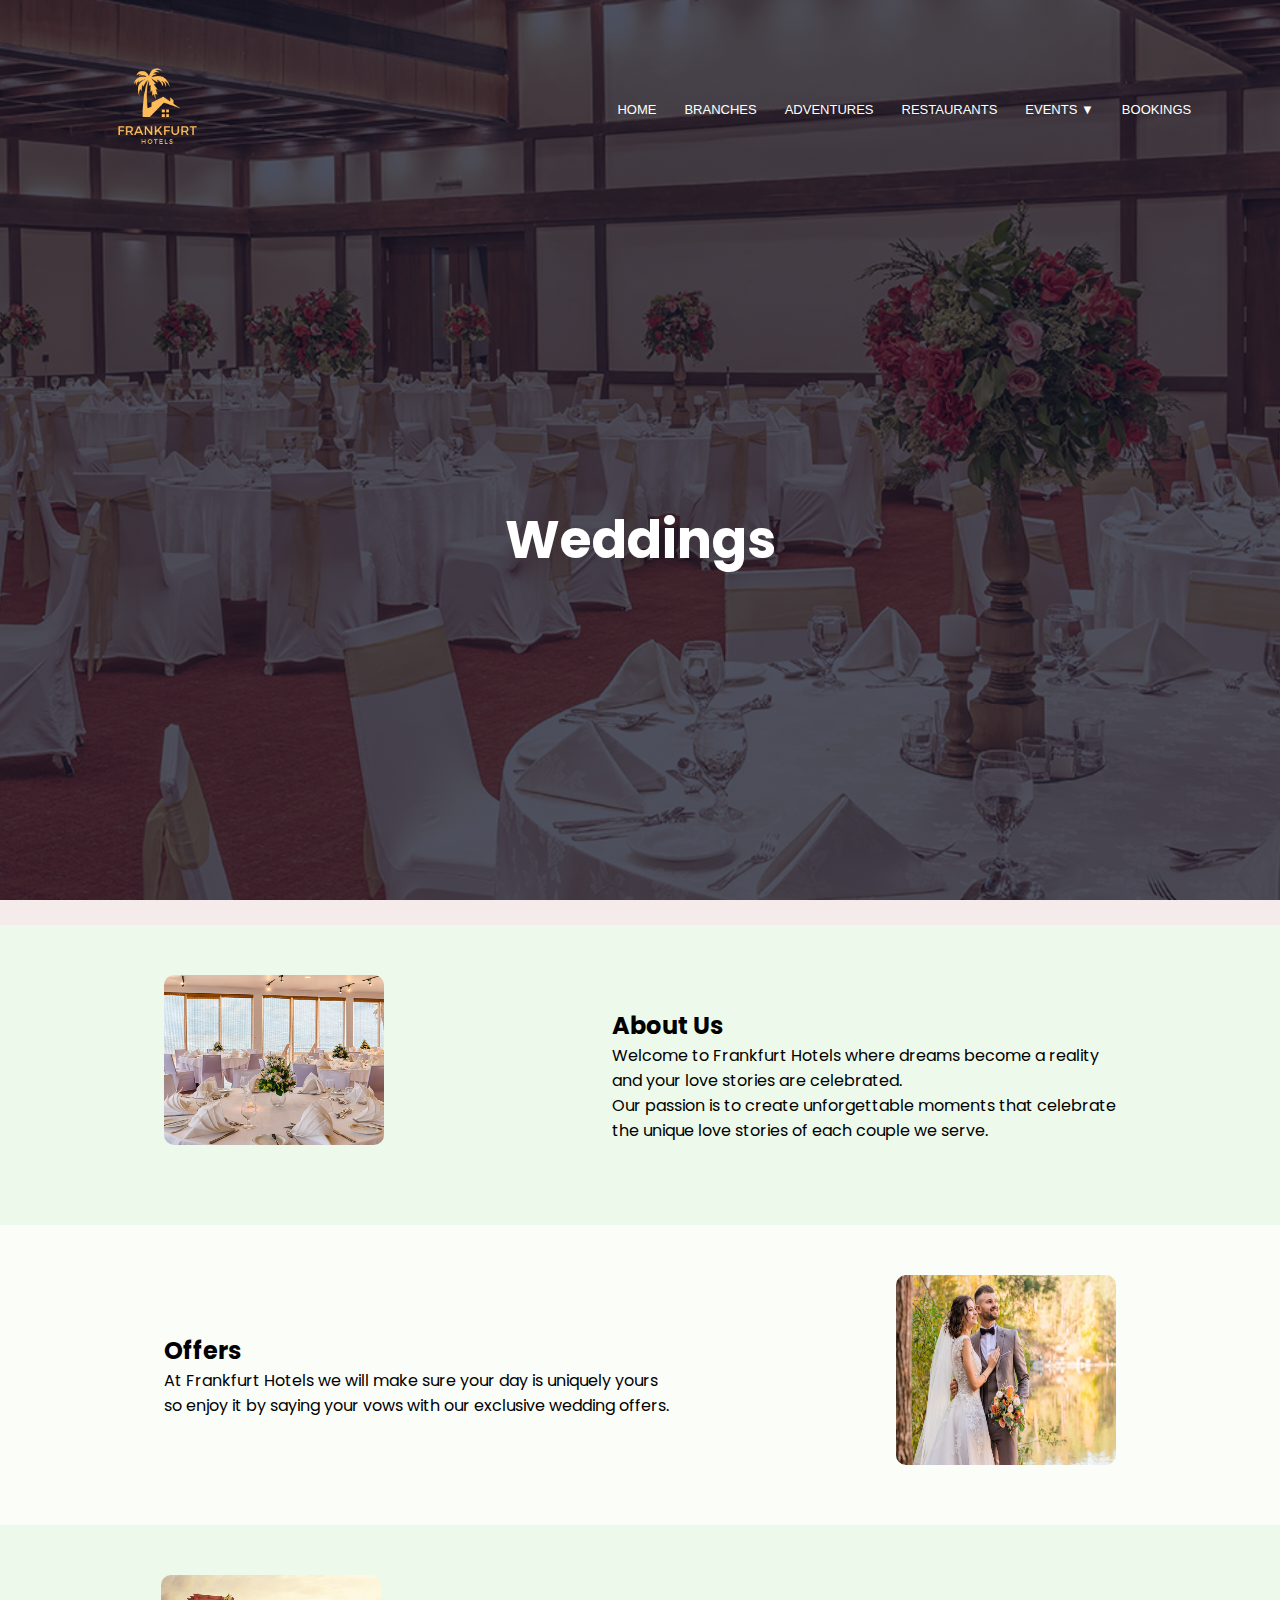
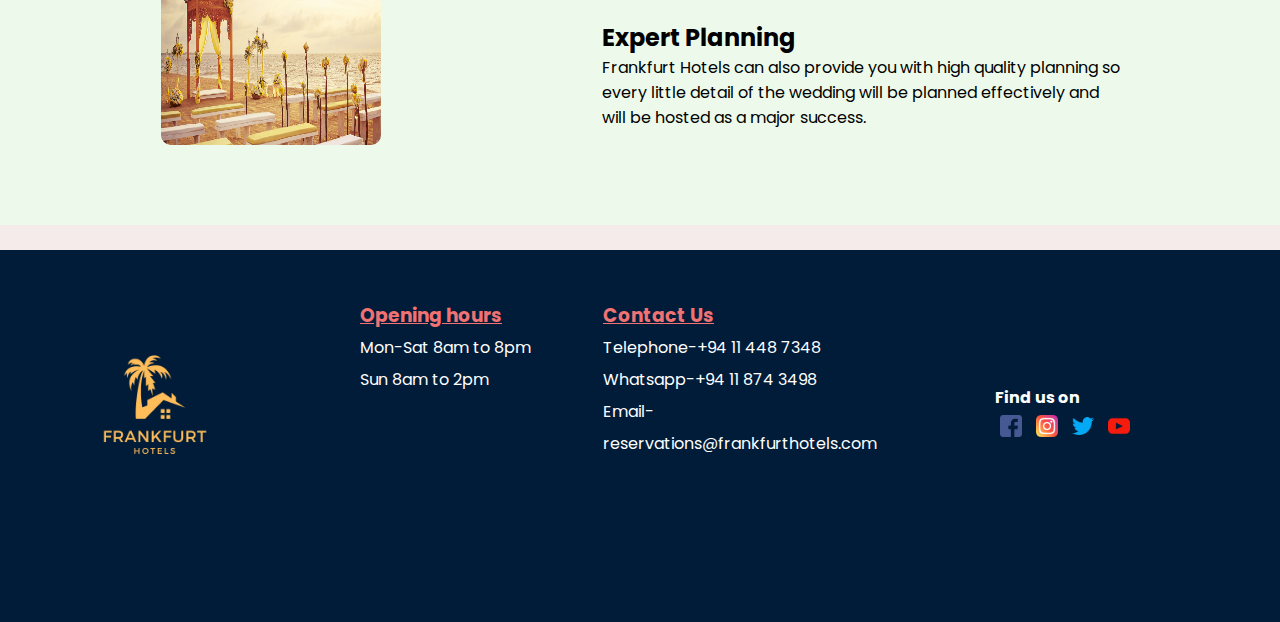
<file: Event1.html>
<!DOCTYPE html>
<html lang="en">
<head>
    <link rel="manifest" sizes="180x180" href="manifest1.json">
    <link rel="manifest" type="image/png" sizes="32x32" href="manifest1.json">
    <link rel="manifest" type="image/png" sizes="16x16" href="manifest1.json">
    <link rel="manifest" href="manifest1.json">
    <link rel="shortcut icon" href="images/favicon.ico">
    <meta name="msapplication-TileColor" content="#da532c">
    <meta name="msapplication-config" content="images/browserconfig.xml">
    <meta name="theme-color" content="#eb932b">
    <meta charset="utf-8">
    <meta name="viewport" content="width=device-width, initial scale=1.0">
    <meta name="description" content="Hotel website">
    <title>Frankfurt Hotels Sri Lanka</title>
    <link rel="stylesheet" href="frankfurthotels.css">
    <link rel="preconnect" href="https://fonts.googleapis.com">
    <link rel="preconnect" href="https://fonts.gstatic.com" crossorigin>
    <link href="https://fonts.googleapis.com/css2?family=Poppins:wght@200;300;400;600;700&display=swap" rel="stylesheet">
</head>
<body>
    <section class="header-Event1">
        <nav>
            <a href="Event1.html"><img src="images/hotellogo.png"></a>
            <div class="nav-links" id="navLinks">
                <img src="images/cross.png" class="togs" onclick="hideMenu()">
                <ul>
                    <li><a href="index.html">HOME</a></li>
                    <li><a href="Branchespage.html">BRANCHES</a></li>
                    <li><a href="Adventurespage.html">ADVENTURES</a></li>
                    <li><a href="Restaurantspage.html">RESTAURANTS</a></li>
                    <li>
                        <a href="">EVENTS ▼</a>
                        <ul class="dropdown">
                            <li><a href="Event1.html">Weddings</a></li>
                            <li><a href="Event2.html">Meetings</a></li>
                        </ul>
                    </li>
                    <li><a href="Bookingspage.html">BOOKINGS</a></li>
                </ul>
            </div>
            <img src="images/menu.png" class="togs" onclick="showMenu()">
        </nav>
        <div class="wedtext">
            <h1>Weddings</h1>
        </div>
    </section>
    <br>
    <section class="wed-align">
        <div class="ev-wed">
            <img src="images/aboutwedding.jpg" alt="About"> 
        </div>
        <div>
            <h2>About Us</h2>
            <p>Welcome to Frankfurt Hotels where dreams become a reality <br>and your love stories are celebrated.<br> Our passion is to create unforgettable moments that celebrate<br> the unique love stories of each couple we serve.</p>
        </div>
    </section>
    <section class="wed-aligns">
        <div class="ev-wed">
            <img src="images/weddingoffers.jpg" alt="Offers">
        </div>
        <div>
            <h2>Offers</h2>
            <p>At Frankfurt Hotels we will make sure your day is uniquely yours<br> so enjoy it by saying your vows with our exclusive wedding offers.</p>
        </div>
    </section>
    <section class="wed-align">
        <div class="ev-wed">
            <img src="images/perschoicewedd.jpg" alt="Customized">
        </div>
        <div>
            <h2>Expert Planning</h2>
            <p>Frankfurt Hotels can also provide you with high quality planning so<br> every little detail of the wedding will be planned effectively and<br> will be hosted as a major success.</p>
        </div>
    </section>
    <br>

    <!--footer-->
    <footer class="footer">
        <div class="footer-left">
            <img src="images/hotellogo.png">
        </div>
        <ul class="footer-right">
            <li>

                <ul class="box">
                    <li><h3>Opening hours</h3></li>
                    <li>Mon-Sat 8am to 8pm</li>
                    <li>Sun 8am to 2pm</li>
                </ul>
            </li>
            <li class="details">
                <ul class="box">
                    <li><h3>Contact Us</h3></li>
                    <li>Telephone-+94 11 448 7348</li>
                    <li>Whatsapp-+94 11 874 3498</li>
                    <li>Email- reservations@frankfurthotels.com</li>
                </ul>
            </li>
            <li>
                <ul class="box"></ul>
            </li>
        </ul>
        <div class="socials">
            <h4>Find us on</h4>
            <a href="https://www.facebook.com/" target="_blank"><img src="images/facebook.png"></a>
            <a href="https://www.instagram.com/" target="_blank"><img src="images/instagram.png"></a>
            <a href="https://www.twitter.com/" target="_blank"><img src="images/twitter.png"></a>
            <a href="https://www.youtube.com/" target="_blank"><img src="images/youtube.png"></a>
        </div>
        </div>
        <!--Reference: Jetwing Hotels. Wedding Hotels in Negombo, Si Lanka | Jetwing Blue Negombo. Available from: https://www.jetwinghotels.com/jetwingblue/wp-content/uploads/sites/26/2021/04/jetwing-blue-banquet-hall-1920x656-1.jpg [Accessed: 12th August 2023]
            Reference: Jetwing Hotels. Wedding Hotels in Sri Lanka | Weddings at Jetwing Sea Negombo. Available from: https://www.jetwinghotels.com/jetwingsea/wp-content/uploads/sites/27/2019/07/weddings-gallery-2-744x653.jpg [Accessed: 12th August 2023]
            Reference: Jetwing Hotels. 500+ Wedding Couple Pictures. Available from: https://images.unsplash.com/photo-1591604466107-ec97de577aff?ixlib=rb-4.0.3&ixid=M3wxMjA3fDB8MHxzZWFyY2h8M3x8d2VkZGluZyUyMGNvdXBsZXxlbnwwfHwwfHx8MA%3D%3D&w=1000&q=80 [Accessed: 12th August 2023]
            Reference: Jetwing Hotels. Wedding Packages in Sri Lanka | Weddings at Jetwing Beach Negombo. Available from: https://www.jetwinghotels.com/jetwingbeach/wp-content/uploads/sites/31/2017/12/beach-weddings-desktop-large.jpg [Accessed: 12th August 2023] -->
    </footer>

    <!--Javascript for phone version-->

<script>
    var navLinks = document.getElementById("navLinks");

    function showMenu() {
        navLinks.style.left = "0px";
    }

    function hideMenu() {
        navLinks.style.left = "-200px";
    }
</script>

</body>

</html>
</file>
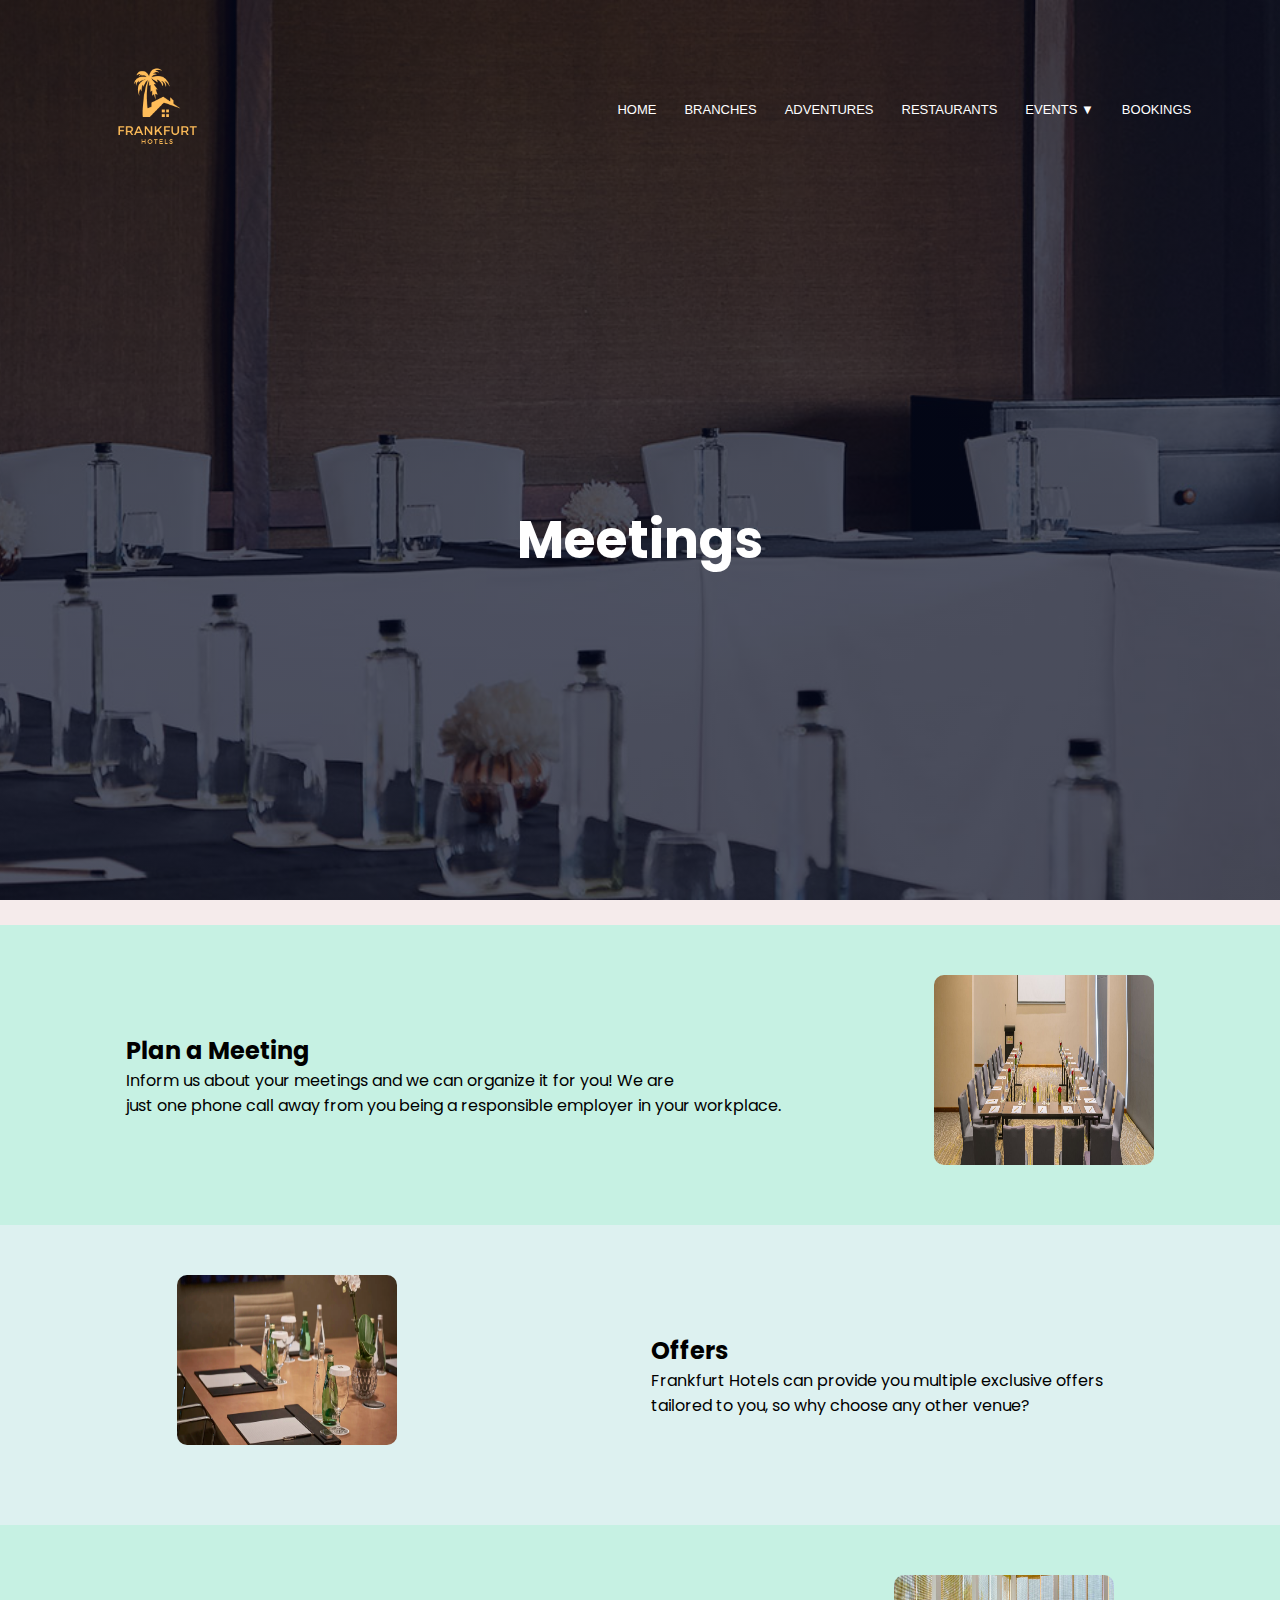
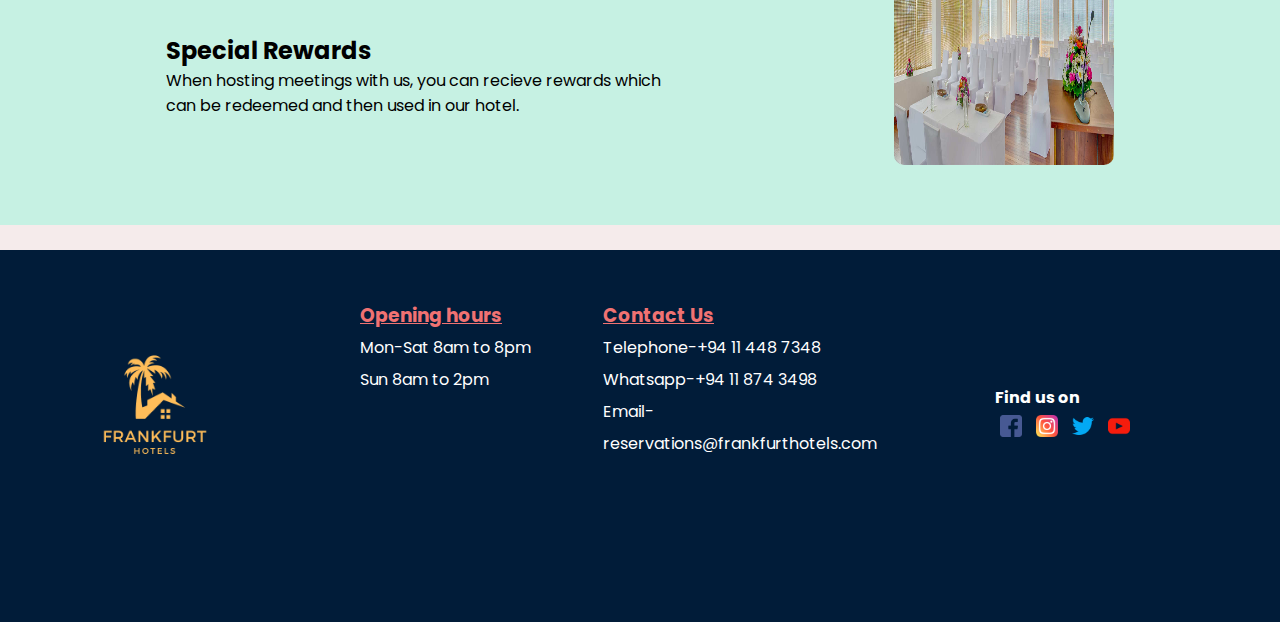
<file: Event2.html>
<!DOCTYPE html>
<html lang="en">
<head>
    <link rel="manifest" sizes="180x180" href="manifest1.json">
    <link rel="manifest" type="image/png" sizes="32x32" href="manifest1.json">
    <link rel="manifest" type="image/png" sizes="16x16" href="manifest1.json">
    <link rel="manifest" href="manifest1.json">
    <link rel="shortcut icon" href="images/favicon.ico">
    <meta name="msapplication-TileColor" content="#da532c">
    <meta name="msapplication-config" content="images/browserconfig.xml">
    <meta name="theme-color" content="#eb932b">
    <meta charset="utf-8">
    <meta name="viewport" content="width=device-width, initial scale=1.0">
    <meta name="description" content="Hotel website">
    <title>Frankfurt Hotels Sri Lanka</title>
    <link rel="stylesheet" href="frankfurthotels.css">
    <link rel="preconnect" href="https://fonts.googleapis.com">
    <link rel="preconnect" href="https://fonts.gstatic.com" crossorigin>
    <link href="https://fonts.googleapis.com/css2?family=Poppins:wght@200;300;400;600;700&display=swap" rel="stylesheet">
</head>
<body>
    <section class="header-Event2">
        <nav>
            <a href="Event2.html"><img src="images/hotellogo.png"></a>
            <div class="nav-links" id="navLinks">
                <img src="images/cross.png" class="togs" onclick="hideMenu()">
                <ul>
                    <li><a href="index.html">HOME</a></li>
                    <li><a href="Branchespage.html">BRANCHES</a></li>
                    <li><a href="Adventurespage.html">ADVENTURES</a></li>
                    <li><a href="Restaurantspage.html">RESTAURANTS</a></li>
                    <li>
                        <a href="">EVENTS ▼</a>
                        <ul class="dropdown">
                            <li><a href="Event1.html">Weddings</a></li>
                            <li><a href="Event2.html">Meetings</a></li>
                        </ul>
                    </li>
                    <li><a href="Bookingspage.html">BOOKINGS</a></li>
                </ul>
            </div>
            <img src="images/menu.png" class="togs" onclick="showMenu()">
        </nav>
        <div class="meettext">
            <h1>Meetings</h1>
        </div>
    </section>
    <br>
    <section class="meet-aligns">
        <div class="ev-meet">
            <img src="images/aboutmeeting.jpg">
        </div>
        <div>
            <h2>Plan a Meeting</h2>
            <p>Inform us about your meetings and we can organize it for you! We are <br> just one phone call away from you being a responsible employer in your workplace.</p>
        </div>
    </section>
    <section class="meet-align">
        <div class="ev-meet">
            <img src="images/meetingoffers.jpg">
        </div>
        <div>
            <h2>Offers</h2>
            <p>Frankfurt Hotels can provide you multiple exclusive offers<br> tailored to you, so why choose any other venue?</p>
        </div>
    </section>
    <section class="meet-aligns">
        <div class="ev-meet">
            <img src="images/lstmeeting.jpg">
        </div>
        <div>
            <h2>Special Rewards</h2>
            <p>When hosting meetings with us, you can recieve rewards which<br> can be redeemed and then used in our hotel. </p>
        </div>
    </section>
    <br>

    <!--footer-->

    <footer class="footer">
        <div class="footer-left">
            <img src="images/hotellogo.png">
        </div>
        <ul class="footer-right">
            <li>

                <ul class="box">
                    <li><h3>Opening hours</h3></li>
                    <li>Mon-Sat 8am to 8pm</li>
                    <li>Sun 8am to 2pm</li>
                </ul>
            </li>
            <li class="details">
                <ul class="box">
                    <li><h3>Contact Us</h3></li>
                    <li>Telephone-+94 11 448 7348</li>
                    <li>Whatsapp-+94 11 874 3498</li>
                    <li>Email- reservations@frankfurthotels.com</li>
                </ul>
            </li>
            <li>
                <ul class="box"></ul>
            </li>
        </ul>
        <div class="socials">
            <h4>Find us on</h4>
            <a href="https://www.facebook.com/" target="_blank"><img src="images/facebook.png"></a>
            <a href="https://www.instagram.com/" target="_blank"><img src="images/instagram.png"></a>
            <a href="https://www.twitter.com/" target="_blank"><img src="images/twitter.png"></a>
            <a href="https://www.youtube.com/" target="_blank"><img src="images/youtube.png"></a>
        </div>

        <!--Reference: Jetwing Hotels. Conference & Meeting Venues Negomo at Jetwing Beach. Available from: https://www.jetwinghotels.com/jetwingbeach/wp-content/uploads/sites/31/2017/12/beach-meetingsevents-desktop-large.jpg [Accessed: 12th August 2023]
            Reference: Jetwing Hotels. Meeting Facilities & Event Venues Colombo | Jetwing Colombo Seven. Available from: https://www.jetwinghotels.com/jetwingcolomboseven/wp-content/uploads/sites/4/2019/10/DSC_2741-1920x656.jpg [Accessed: 12th August 2023]
            Reference: Jetwing Hotels. Hotel with meeting rooms & event spaces. Available from: https://encrypted-tbn1.gstatic.com/images?q=tbn:ANd9GcRTkVftIz5YMSklPWTDzdIbnZ4hRDRw3S7Qvy6XnWgQDxKdK8Jp [Accessed: 12th August 2023]
            Reference: Jetwing Hotels. Negombo Event & Meeting Venues | Jetwing Sea. Available from: https://www.jetwinghotels.com/jetwingsea/wp-content/uploads/sites/27/2019/07/events-banner-new-1920x656.jpg [Accessed: 12th August 2023] -->
    </footer>

    <!--Javascript for phone version-->

<script>
    var navLinks = document.getElementById("navLinks");

    function showMenu() {
        navLinks.style.left = "0px";
    }

    function hideMenu() {
        navLinks.style.left = "-200px";
    }
</script>

</body>

</html>
</file>
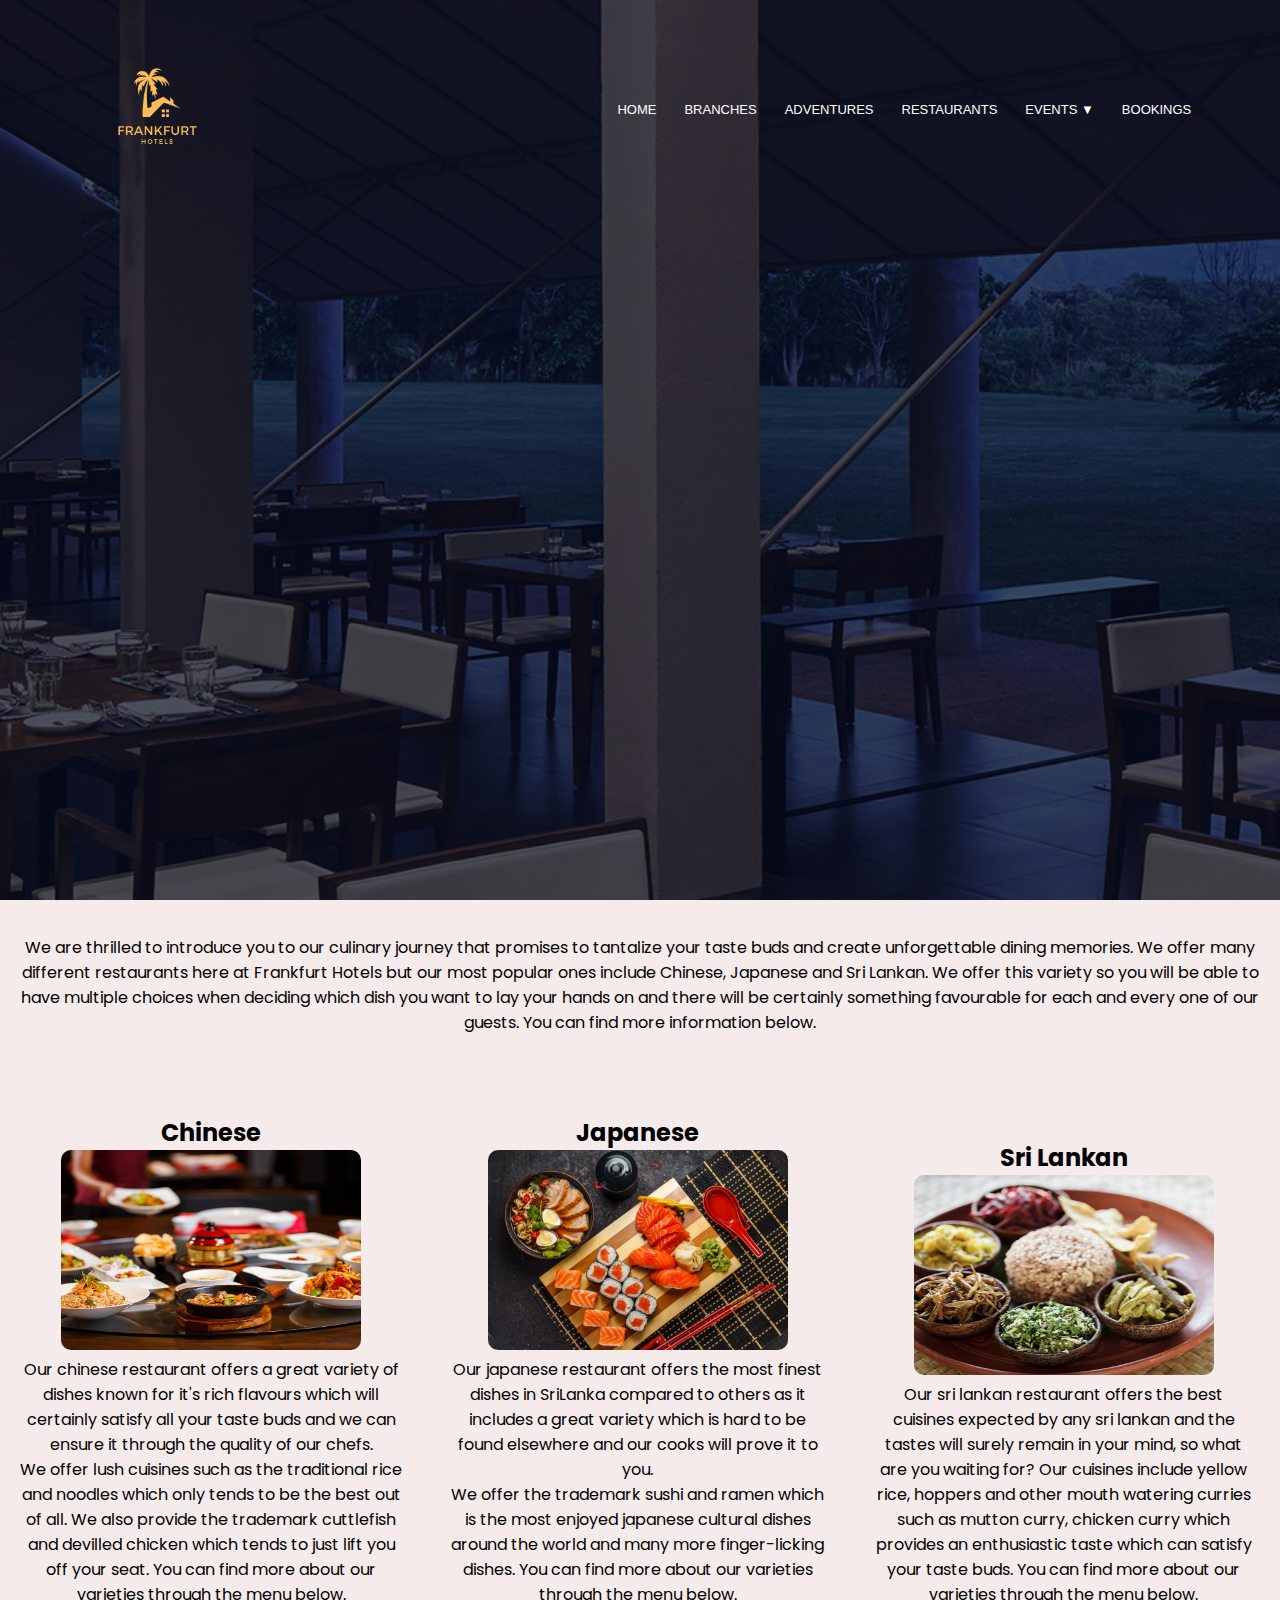
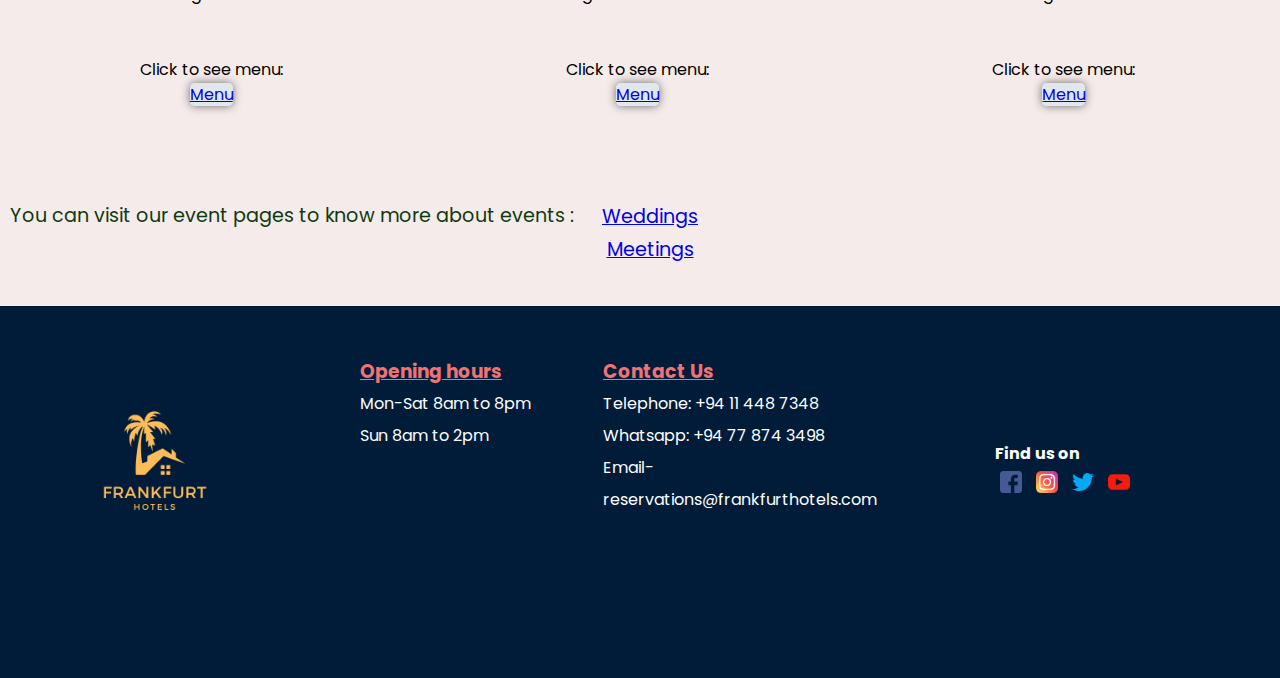
<file: Restaurantspage.html>
<!DOCTYPE html>
<html lang="en">
<head>
    <link rel="manifest" sizes="180x180" href="manifest1.json">
    <link rel="manifest" type="image/png" sizes="32x32" href="manifest1.json">
    <link rel="manifest" type="image/png" sizes="16x16" href="manifest1.json">
    <link rel="manifest" href="manifest1.json">
    <link rel="shortcut icon" href="images/favicon.ico">
    <meta name="msapplication-TileColor" content="#da532c">
    <meta name="msapplication-config" content="images/browserconfig.xml">
    <meta name="theme-color" content="#eb932b">
    <meta charset="utf-8">
    <meta name="viewport" content="width=device-width, initial scale=1.0">
    <meta name="description" content="Hotel website">
    <title>Frankfurt Hotels Sri Lanka</title>
    <link rel="stylesheet" href="frankfurthotels.css">
    <link rel="preconnect" href="https://fonts.googleapis.com">
    <link rel="preconnect" href="https://fonts.gstatic.com" crossorigin>
    <link href="https://fonts.googleapis.com/css2?family=Poppins:wght@200;300;400;600;700&display=swap" rel="stylesheet">
</head>
<body>
    <section class="header-restaurants">
        <nav>
            <a href="Restaurantspage.html"><img src="images/hotellogo.png"></a>
            <div class="nav-links" id="navLinks">
                <img src="images/cross.png" class="togs" onclick="hideMenu()">
                <ul>
                    <li><a href="index.html">HOME</a></li>
                    <li><a href="Branchespage.html">BRANCHES</a></li>
                    <li><a href="Adventurespage.html">ADVENTURES</a></li>
                    <li><a href="Restaurantspage.html">RESTAURANTS</a></li>
                    <li>
                        <a href="">EVENTS ▼</a>
                        <ul class="dropdown">
                            <li><a href="Event1.html">Weddings</a></li>
                            <li><a href="Event2.html">Meetings</a></li>
                        </ul>
                    </li>
                    <li><a href="Bookingspage.html">BOOKINGS</a></li>
                </ul>
            </div>
            <img src="images/menu.png" class="togs" onclick="showMenu()">
        </nav>
    </section>
    <br>
    <section class="text-res">
        <p>We are thrilled to introduce you to our culinary journey that promises to tantalize your taste buds and create unforgettable dining memories. We offer many different restaurants here at Frankfurt Hotels but our most popular ones include Chinese, Japanese and Sri Lankan. We offer this variety so you will be able to have multiple choices when deciding which dish you want to lay your hands on and there will be certainly something favourable for each and every one of our guests. You can find more information below.</p>
    </section>
    <br><br>
    <section class="rests">
        <div class="row">
            <div class="rest-col">
                <h2>Chinese</h2>
                <img src="images/chinesef.jpg" alt="Chinese">
                <p>Our chinese restaurant offers a great variety of dishes known for it's rich flavours which will certainly satisfy all your taste buds and we can ensure it through the quality of our chefs.<br> We offer lush cuisines such as the traditional rice and noodles which only tends to be the best out of all. We also provide the trademark cuttlefish and devilled chicken which tends to just lift you off your seat. You can find more about our varieties through the menu below.</p><br><br>Click to see menu: <br>
                    <a href="https://scontent.fcmb2-2.fna.fbcdn.net/v/t1.6435-9/92461302_10157988928236578_1298190067495337984_n.jpg?stp=dst-jpg_s720x720&_nc_cat=104&ccb=1-7&_nc_sid=730e14&_nc_ohc=RT_u5261RjUAX_4s-ef&_nc_ht=scontent.fcmb2-2.fna&oh=00_AfAv_DuYGHueCkL7si7h1GVViT92KQXgPX4L9Z11zke9XQ&oe=650FED8A" target="_blank">Menu</a></p>
            </div>
            <div class="rest-col">
                <h2>Japanese</h2>
                <img src="images/japanese.webp" alt="Japanese">
                <p>Our japanese restaurant offers the most finest dishes in SriLanka compared to others as it includes a great variety which is hard to be found elsewhere and our cooks will prove it to you.<br>We offer the trademark sushi and ramen which is the most enjoyed japanese cultural dishes around the world and many more finger-licking dishes. You can find more about our varieties through the menu below.</p><br><br>Click to see menu: <br>
                    <a href="https://lh3.googleusercontent.com/p/AF1QipOll_02mWMCenXlVu_L2CmfwXasizpQV5kpsP2J=s1280-p-no-v1" target="_blank">Menu</a></p>  
            </div>
            <div class="rest-col">
                <h2>Sri Lankan</h2>
                <img src="images/srilankan.jpg" alt="Srilankan">
                <p>Our sri lankan restaurant offers the best cuisines expected by any sri lankan and the tastes will surely remain in your mind, so what are you waiting for? Our cuisines include yellow rice, hoppers and other mouth watering curries such as mutton curry, chicken curry which provides an enthusiastic taste which can satisfy your taste buds. You can find more about our varieties through the menu below.</p><br><br>Click to see menu: <br>
                    <a href="https://scontent.fcmb2-2.fna.fbcdn.net/v/t1.6435-9/143272477_1794472370722127_3135044517081089533_n.jpg?stp=dst-jpg_s720x720&_nc_cat=106&ccb=1-7&_nc_sid=730e14&_nc_ohc=-RAEf1_gXu8AX_qAlmH&_nc_ht=scontent.fcmb2-2.fna&oh=00_AfCCPzVzy64Z80pmllDtFyPC4YExiZ0eDO3_TJBbHlkSxA&oe=650FE624" target="_blank">Menu</a></p>
            </div>
        </div>
    </section>
    <section class="EL">
        <p>You can visit our event pages to know more about events : </p>
        <div class="evs1">
            <a href="Event1.html">Weddings</a>
        </div>
        <div class="evs2">
            <a href="Event2.html">Meetings</a>
        </div>
    </section>
    <footer>
        <div  class="footer">
            <div class="footer-left">
                <img src="images/hotellogo.png">
            </div>
            <ul class="footer-right">
                <li>

                    <ul class="box">
                        <li><h3>Opening hours</h3></li>
                        <li>Mon-Sat 8am to 8pm</li>
                        <li>Sun 8am to 2pm</li>
                    </ul>
                </li>
                <li class="details">
                    <ul class="box">
                        <li><h3>Contact Us</h3></li>
                        <li>Telephone: +94 11 448 7348</li>
                        <li>Whatsapp: +94 77 874 3498</li>
                        <li>Email- reservations@frankfurthotels.com</li>
                    </ul>
                </li>
                <li>
                    <ul class="box"></ul>
                </li>
            </ul>
            <div class="socials">
                <h4>Find us on</h4>
                <a href="https://www.facebook.com/" target="_blank"><img src="images/facebook.png"></a>
                <a href="https://www.instagram.com/" target="_blank"><img src="images/instagram.png"></a>
                <a href="https://www.twitter.com/" target="_blank"><img src="images/twitter.png"></a>
                <a href="https://www.youtube.com/" target="_blank"><img src="images/youtube.png"></a>
            </div>
            </div>
        <!--Reference: Jetwing Hotels. Restaurants in Dambula | Dining at Jetwing Lake. Available from: https://www.jetwinghotels.com/jetwinglake/wp-content/uploads/sites/8/2018/03/Dining-1920X656.jpg [Accessed: 12th August 2023]
            Reference: Jetwing Hotels. Lu Lin | Dining at Jetwing Lake. Available from: https://www.jetwinghotels.com/jetwinglake/wp-content/uploads/sites/8/2019/09/Jetwing-Lake-31-thumbnail-744-x-653.jpg [Accessed: 12th August 2023]
            Reference: Jetwing Hotels. What To Eat In Japan | Celebrity Cruises. Available from: https://www.celebritycruises.com/blog/content/uploads/2019/02/what-to-eat-in-japan-sushi-ramen-hero.jpg [Accessed: 12th August 2023]
            Reference: Jetwing Hotels. Sri Lankan Herbal Dining | Local Cuisine, Jetwing Ayurveda Pavilions. Available from: https://www.jetwinghotels.com/jetwingayurvedapavilions/wp-content/uploads/sites/30/2019/09/signature-dining-1.jpg [Accessed: 12th August 2023]
            Chinese menu chosen from Chinese Dragon, Japanese menu chosen from Kuraku, Srilankan menu chosen from Annie's by Annanya-->
    </footer>

<!--Javascript for phone version-->

<script>
    var navLinks = document.getElementById("navLinks");

    function showMenu() {
        navLinks.style.left = "0px";
    }

    function hideMenu() {
        navLinks.style.left = "-200px";
    }
</script>

</body>

</html>
</file>
<file: frankfurthotels.css>
*{
    margin: 0;
    padding: 0;
    font-family: 'Poppins', sans-serif;
    box-sizing: border-box;
}
.header{
    min-height: 100vh;
    width: 100%;
    background-image: linear-gradient(rgba(4, 9, 30, 0.7),rgba(4, 9, 30, 0.7)), url(images/hotelimage.jpg);
    background-position: center;
    background-size: cover;
    position: relative;
}
nav{
    display: flex;
    padding: 2% 6%;
    justify-content: space-between;
    align-items: center;
}
nav img{
    width: 160px;
}
.nav-links{
    text-align: right;
    flex: 1;
}
.nav-links ul li{
    list-style: none;
    display: inline-block;
    padding: 8px 12px;
    position: relative;
}
.nav-links ul li a{
    color: white;
    text-decoration: none;
    font-size: 13px;
    font-family: Arial, Helvetica, sans-serif;
}
.nav-links ul li::after{
    content: '';
    width: 0%;
    height: 2px;
    background: white;
    display: block;
    margin: auto;
    transition: 0.5s;
}
.nav-links ul li:hover::after{
    width: 100%;
}

ul li ul.dropdown li{
    display: block;
}
ul li ul.dropdown{
    width: 100%;
    background: #04284d;
    position: absolute;
    z-index: 999;
    display: none;
}
ul li:hover ul.dropdown{
    display: block;
}

.text-box{
    width: 90%;
    color: white;
    position: absolute; top: 50%; left: 50%;
    transform: translate(-50%,-50%);
    text-align: center;
}
.text-box h1{
    font-size: 50px;
}
.text-box p{
    margin: 10px 0 -200px;
    font-size: 16px;
}

.hotels-col{
    border-radius: 10px;
    margin-bottom: 5%;
    text-align: center;
    display: inline-block;
    box-sizing: border-box;
    background-color: rgb(235, 242, 245);
    margin: 0.8px;
    width: 32%;
}
.hotels-col img{
    width: 60%;
    border-radius: 10px;
}

.hotels-col p{
    padding: 20px;
}
.hotels-col h3{
    margin-top: 16px;
    margin-bottom: 15px;
    text-align: center;
}
.bplist{
    flex: 1;
    text-align: left;
    padding: 20px 30px;
    display: inline-block;
    font-size: large;
    position: relative;
}
.numlist{
    flex: 1;
    text-align: left;
    padding: 30px 40px;
    font-size: large;
    display: inline-block;
    position: relative;
}
.lists h2{
    padding: 30px;
}
.footer{
    overflow-x: hidden;
    display: -webkit-flex;
    display: -moz-flex;
    display: -ms-flex;
    display: -o-flex;
    display: flex;
    flex-flow: row wrap;
    padding: 50px;
    color: #fff;
    background-color: #011c39;
}

.footer >*{
    flex: 1 100%;
}
.footer-left{
    margin-right: 1.25em;
    margin-bottom: 1.5em;
}
.footer-left img{
    width: 55%;
}
.footer ul{
    list-style: none;
    padding-left: 0;
}
.footer li{
    line-height: 2em;
}
.footer-right{
    display: -webkit-flex;
    display: -moz-flex;
    display: -ms-flex;
    display: -o-flex;
    display: flex;
    flex-flow: row wrap;
    position: relative; right: 90px;
}
.footer-right {
    flex: 1 50%;
    margin-right: 1.25em;
}
.socials {
    position: relative; left: 940px; bottom: 160px;
    height: 22px;
    width: 22px;
    margin: 5px;
}

.socials img{
    height: 22px;
    width: 22px;
    margin: 5px;
}
.box h3{
    text-decoration: underline;
    color: rgb(240, 114, 114);
}


/*For screens upto 700px wide*/ 

@media (min-width: 700px){
    .footer-right >*{
        flex: 1;
    }
    .footer-left{
        flex: 1 0px;
    }
    .footer-right{
        flex: 2 0px;
    }
}

nav .togs{
    display: none;
}

@media only screen 
    and (min-device-width: 320px)
    and (max-device-width: 700px){
    .header{
        width: 1120px;
    }
    .text-box h1{
        font-size: 45px;
    }
    .text-box p{
        font-size: 22px;
    }
    .nav-links ul li{
        display: block;
    }
    .nav-links{
        position: absolute;
        background: #f44336;
        height: 100vh;
        width: 200px;
        top: 0;
        left: -200px;
        text-align: left;
        font-size: xx-large;
        z-index: 2;
        transition: 1s;
    }
    nav .togs {
        width: 30px;
        height: 30px;
        display: block;
        margin: 10px;
        font-size: 22px;
        cursor: pointer;
    }
    .nav-links ul {
    padding: 30px;
    }
    .lists h2{
        font-size: x-large;
        padding: 8px;
    }
    .bplist, .numlist{
        padding: 25px;
        font-size: x-large;
    }
    .footer{
        width: 900px;
        padding: 110px;
        padding-bottom: 350px;
        margin-bottom: auto;
        
    }
    .hotels-col{
        width: 1000px;
        margin: 40px;
        font-size: x-large;
        position: relative; 
    }
    .footer-right{
        font-size: large;
        text-align: center;
        position: relative; bottom: 80px; left: 90px;
    }
    .details{
        padding: 100px;
        position: relative; right: 70px; bottom: 60px;
    }
    .deets{
        position: relative; left: 110px;
    }
    .footer-left img{
        width: 180px;
        position: relative; bottom: 60px; left: 200px;
    }
    .socials h4{
        float: left;
        position: relative; right: 600px; bottom: 50px;
    }
    .socials img{
        position: relative; right: 700px; bottom: 20px;
    }
}

@media only screen 
and (min-device-width: 701px)
and (max-device-width: 1025px){
    .header{
        width: 1250px;
    }
    .hotels-col{
        margin: 90px;
    }
    .footer{
        width: 1200px;
    }
}


/*Branches page*/

.header-branches{
    min-height: 100vh;
    width: 100%;
    background-image: linear-gradient(rgba(4,9,30,0.7),rgba(4,9,30,0.7)), url(images/branchesimage.jpg);
    background-position: center;
    background-size: cover;
    position: relative;
}

.sec {
    display: flex;
    align-items: center;
    justify-content: space-around;
    padding: 50px;
    gap: 0rem;
}

.sec-img img{
    width: 250px;
    height: 200px;
    overflow: hidden;
    border-radius: 5px;
    cursor: pointer;
    box-shadow: 0 0 10px rgba(0, 0, 0, 0.1);
}
.sec-img img:hover, .sec-img img:focus, .sec-img img:active{
    box-shadow: 0 0 20px rgba(0, 0, 0, 0.5);
    -webkit-transform: scale(1.05);
    transform: scale(1.05);
}


.sec-content {
    display: flex;
    align-items: center;
    gap: 20px;
    text-align: right;
}
.sec h3{
    text-align: center;
}

.tables img{
    width: 360px;
    height: 200px;
}
.tables h2{
    text-align: center;
}
.tables tfoot{
    text-align: center;
}
.tables td{
    text-align: center;
    background-color: rgb(243, 229, 218);
}
.tables{
    margin-bottom: 2%;
    padding: 20px;
}

/* media query*/

@media only screen 
and (min-device-width: 320px)
and (max-device-width: 700px){
    .header-branches{
        width: 1120px;
    }
    .sec {
        width: 900px;
        font-size: larger;
        padding: 40px;
    }
    tables, h2, th, td, tr {
        display: block;
        width: 900px;
        font-size: xx-large;
    }
    .tables{
        padding: 100px;
    }
    .footer{
        width: 1120px;
    }
    .footer-left{
        position: relative; left: 100px;
    }
    .footer-right{
        padding: 150px;
        position: relative; left: 200px; bottom: 200px;
    }
    .socials{
        position: relative; bottom: 440px;
    }
}

@media only screen 
and (min-device-width: 701px)
and (max-device-width: 1025px){
    .header-branches{
        width: 1250px;
    }
    .sec{
        width: 1200px;
    }
    .tables{
        padding: 80px;
    }
}


/*Adventures page*/

.header-adventures{
    min-height: 100vh;
    width: 100%;
    background-image: linear-gradient(rgba(4,9,30,0.7),rgba(4,9,30,0.7)), url(images/adventuresimage.jpg);
    background-position: center;
    background-size: cover;
    position: relative;
}
.advs-col{
    flex-basis: 31%;
    border-radius: 10px;
    margin-bottom: 5%;
    text-align: center;
    display: inline-block;
    width: 33%;
}

.advs-col iframe{
    text-align: center;
    background: #e0e8ee;
    border-radius: 5px;
    cursor: pointer;
    box-shadow: 0 0 10px rgba(89, 68, 207, 0.6);
}
.advs-col iframe:hover, .advs-col iframe:focus, .advs-col iframe:active{
    box-shadow: 0 0 20px rgba(89, 68, 207, 0.6);
    -webkit-transform: scale(1.05);
    transform: scale(1.05);
}

.advs-col img{
    width: 320px;
    height: 220px;
    border-radius: 10px;
}
.advs-col p{
    padding: 20px;
}
.advs-col h3{
    margin-top: 16px;
    margin-bottom: 15px;
    text-align: center;
}
.advs-col iframe{
    width: auto;
    height: 220px;
}

/* media query*/

@media only screen 
and (min-device-width: 320px)
and (max-device-width: 700px){
    .header-adventures{
        width: 1120px;
    }
    .advs-col{
        width: 1000px;
        margin: 40px;
        font-size: large;
        position: relative;
    }
}

@media only screen 
and (min-device-width: 701px)
and (max-device-width: 1025px){
    .header-adventures{
        width: 1250px;
    }
    .advs-col{
        width: 1100px;
        margin: 40px;
        font-size: large;
        position: relative;
    }

}


/*Restaurants Page*/

.header-restaurants{
    min-height: 100vh;
    width: 100%;
    background-image: linear-gradient(rgba(4,9,30,0.7),rgba(4,9,30,0.7)), url(images/restaurantimage.jpg);
    background-position: center;
    background-size: cover;
    position: relative;
}
.text-res{
    text-align: center;
    padding: 10px;
    width: 100%;
}
.rest-col{
    border-radius: 10px;
    margin-bottom: 5%;
    padding: 20px;
    text-align: center;
    display: inline-block;
    width: 33%;
}

.rest-col a{
    text-align: center;
    background: #e0e8ee;
    border-radius: 5px;
    cursor: pointer;
    box-shadow: 0 0 10px rgba(24, 24, 24, 0.6);
}
.rest-col a:hover, .rest-col a:focus, .rest-col a:active{
    box-shadow: 0 0 20px rgba(24, 24, 24, 0.6);
    -webkit-transform: scale(1);
    transform: scale(1);
}

.rest-col img{
    width: 300px;
    height: 200px;
    border-radius: 10px;
}
.EL{
    padding: 10px;
    font-size: larger;
    color: #0e3b0e;
}
.evs1, .evs2{
    text-align: center;
    position: relative; bottom: 30px; left: 10px;
    padding: 2px;
}

/* media query*/

@media only screen 
and (min-device-width: 320px)
and (max-device-width: 700px){
    .header-restaurants{
        width: 1120px;
    }
    .text-res{
        width: 1120px;
    }
    .rest-col{
        width: 900px;
        margin: 80px;
        font-size: large;
        position: relative;
    }
    .EL{
        padding: 20px;
    }
    .evs1, .evs2{
        padding: 10px;
        margin: 20px;
        position: relative; left: 100px;
    }
}

@media only screen 
and (min-device-width: 701px)
and (max-device-width: 1025px){
    .header-restaurants{
        width: 1250px;
    }
    .text-res{
        width: 1250px;
    }
    .rest-col{
        width: 820px;
        margin: 40px;
        font-size: large;
        position: relative; left: 150px;
    }
    .footer{
        width: 1250px;
    }
}

/*Event 1 page*/

.header-Event1{
    min-height: 100vh;
    width: 100%;
    background-image: linear-gradient(rgba(4,9,30,0.7),rgba(4,9,30,0.7)), url(images/weddingimage.jpg);
    background-position: center;
    background-size: cover;
    position: relative;
}
.wedtext{
    color: white;
    position: absolute; top: 60%; left: 50%;
    transform: translate(-50%,-50%);
    text-align: center;
}
.wedtext h1{
    font-size: 52px;
}
.wed-align {
    display: flex;
    align-items: center;
    box-sizing: border-box;
    background-color: rgb(237, 250, 235);
    justify-content: space-around;
    padding: 50px;
    gap: 0rem;
}
.wed-aligns{
    display: flex;
    flex-direction: row-reverse;
    box-sizing: border-box;
    background-color: rgb(251, 253, 249);
    align-items: center;
    justify-content: space-around;
    padding: 50px;
    gap: 0rem;
}
.ev-wed{
    width: 220px;
    height: 200px;
    overflow: auto;
}
.wed-align p {
    display: flex;
    align-items: center
}
.ev-wed h3{
    text-align: center;
}
.wed-align img{
    width: 220px;
    height: 170px;
    border-radius: 10px;
}
.wed-aligns img{
    width: 220px;
    height: 190px;
    border-radius: 10px;
}


/* media query*/

@media only screen 
and (min-device-width: 320px)
and (max-device-width: 700px){
    .header-Event1{
        width: 1120px;
    }
    .wed-aligns{
        width: 1120px;
    }
    .wed-align{
        width: 1120px;
    }
}

@media only screen 
and (min-device-width: 701px)
and (max-device-width: 1025px){
    .header-Event1{
        width: 1250px;
    }
    .wed-aligns{
        width: 1250px;
    }
    .wed-align{
        width: 1250px;
    }
}

/*Event 2 page*/

.header-Event2{
    min-height: 100vh;
    width: 100%;
    background-image: linear-gradient(rgba(4,9,30,0.7),rgba(4,9,30,0.7)), url(images/meetingimage.jpg);
    background-position: center;
    background-size: cover;
    position: relative;
}
.meettext{
    color: white;
    position: absolute; top: 60%; left: 50%;
    transform: translate(-50%,-50%);
    text-align: center;
}
.meettext h1{
    font-size: 52px;
}
.meet-align {
    display: flex;
    align-items: center;
    box-sizing: border-box;
    background-color: rgb(221, 241, 240);
    justify-content: space-around;
    padding: 50px;
    gap: 0rem;
}
.meet-aligns{
    display: flex;
    flex-direction: row-reverse;
    box-sizing: border-box;
    background-color: rgb(198, 241, 227);
    align-items: center;
    justify-content: space-around;
    padding: 50px;
    gap: 0rem;  
}
.ev-meet{
    width: 220px;
    height: 200px;
    overflow: auto;
}
.meet-align img{
    width: 220px;
    height: 170px;
    border-radius: 10px;
}
.meet-aligns img{
    width: 220px;
    height: 190px;
    border-radius: 10px;
}

/* media query*/

@media only screen 
and (min-device-width: 320px)
and (max-device-width: 700px){
    .header-Event2{
        width: 1120px;
    }
    .meet-align{
        width: 1120px;
        padding: 10px;
    }
    .meet-aligns{
        width: 1120px;
        padding: 10px;
    }

}

@media only screen 
and (min-device-width: 701px)
and (max-device-width: 1025px){
    .header-Event2{
        width: 1250px;
    }
    .meet-align{
        width: 1250px;
    }
    .meet-aligns{
        width: 1250px;
    }
}

/*Bookings page*/

.header-bookings{
    min-height: 100vh;
    width: 100%;
    background-image: linear-gradient(rgba(4,9,30,0.7),rgba(4,9,30,0.7)), url(images/bookingsimage.jpg);
    background-position: center;
    background-size: cover;
    position: relative;
}
.text-bookings{
    text-align: center;
    padding: 10px;
}

/*table designs for rooms*/
.booktable{
    border-collapse: collapse;
    margin: 25px 0;
    font-size: 1em;
    margin-left: auto;
    margin-right: auto;
    min-width: 800px;
    border-radius: 8px;
    overflow: hidden;
    box-shadow: 0 0 20px rgba(0, 0, 0, 0.15);
}

.booktable th{
    background-color: #1c794d;
    color: #ffffff;
    text-align: left;
    font-weight: bold;
}
.advtable th{
    background-color: #1e615b;
    color: #ffffff;
    text-align: left;
    font-weight: bold;
}
.booktable th, td, .advtable th, td{
    padding: 12px 15px;
}
.booktable tr, .advtable tr{
    border-bottom: 1px solid #dddddd;
}
.booktable tr:nth-of-type(even), .advtable tr:nth-of-type(even){
    background-color: #f3f3f3;
}
.booktable tr:last-of-type{
    border-bottom: 2px solid #1c794d;
}
.advtable tr:last-of-type{
    border-bottom: 2px solid #1e615b;
}

/*body details*/
body{
    background-color: #f5ebeb;
}
fieldset{
    background-color: #d3d3d3;
    margin: 20px 10px;
    padding: 20px;
    border: 2px solid #3498db;
    border-radius: 40px;
}
legend{
    font-size: 2em;
    font-weight: bold;
    color: #0c3855;
    margin-left: 450px;
}
label{
    padding: 20px;
}
input, select{
    width: 100%;
    padding: 10px;
    margin-bottom: 10px;
    box-sizing: border-box;
    border: 2px solid #ccc;
    border-radius: 8px;
}
#promo{
    width: 700px;
}
input[type="button"]{
    background-color: #146fac;
    color: #fff;
    border: none;
    padding: 10px;
    font-size: 18px;
    cursor: pointer;
    border-radius: 50px;
}
#checkloyaltybtn{
    background-color: #1883ca;
    width: auto;
    font-size: 16px;
    position: relative; 
    bottom: 310px; left: 520px;
}
#checkloyaltybtn:hover{
    background-color: #3c9fe0;
}
#bookhotelbtn, #bookadvbtn{
    background-color: rgb(189, 43, 43);
    padding: 15px;
}
#totalbill, #promobtn{
    width: 300px;
}
input[type="button"]:hover{
    background-color: #3d8bbe;
}
#bookhotelbtn:hover, #bookadvbtn:hover{
    background-color: rgb(219, 60, 60);
}
/*table design for adventures*/
.advtable{
    border-collapse: collapse;
    margin: 25px 0;
    font-size: 1em;
    margin-left: auto;
    margin-right: auto;
    min-width: 700px;
    border-radius: 8px;
    overflow: hidden;
    box-shadow: 0 0 20px rgba(0, 0, 0, 0.15);
}

.guides label{
    display: inline-block;
    margin-right: 10px;
}
.guides input{
    margin-right: 5px;
}
.guides{
    margin-top: 5px;
}
input[type="checkbox"]{
    margin: 4px 0 0;
    line-height: normal;
    width: 20px;
    height: 20px;
}


.outputcontainer{
    position: relative;
    margin-top: 20px;
}
.currentbooking, .overallbooking, .curradventureoutput, .overadventureoutput, .totbilloutput{
    position: absolute;
    top: -40px;
    left: 10px;
    padding: 10px;
    font-size: 20px;
    font-weight: bold;
    color: #333;
}
.loyaltypoints{
    position: absolute;
    top: -40px;
    left: 10px;
    padding: 10px;
    font-size: 20px;
    font-weight: bold;
    color: #333;
    margin-left: 500px;
}
#Loyaltyoutp{
    padding: 10px;
    margin-left: 500px;
    height: 100px;
    border: black solid 1px;
    width: 400px;
    margin-top: 20px; margin-bottom: 20px; 
    border-radius: 10px;
    margin-top: -100px;
}

#Totaloutput{
    padding: 10px;
    height: 100px;
    border: black solid 1px;
    width: 400px;
    margin-top: 20px; margin-bottom: 20px; 
    border-radius: 10px;
}
#CurrBoutp, #currentadvoutp{
    padding: 10px;
    height: 280px;
    border: black solid 1px;
    width: 450px;
    margin-top: 20px; margin-bottom: 20px; 
    border-radius: 10px;
    font-size: 15px;
}
#Overalloutp{
    padding: 10px;
    height: 250px;
    border: black solid 1px;
    width: 460px;
    margin-top: 20px; margin-bottom: 20px; 
    border-radius: 10px;
    font-size: 15px;
    overflow: scroll; /*to avoid overlap*/
}
#overadvoutp{
    padding: 10px;
    height: 250px;
    border: black solid 1px;
    width: 460px;
    margin-top: 50px; margin-bottom: 20px; 
    border-radius: 10px;
    font-size: 15px;
    overflow: scroll; /*to avoid overlap*/
}

/*media query for widths upto 768px*/
@media only screen and (max-width: 768px){
    body{
        font-size: 16px;
    }
    legend{
        margin-left: 0;
        font-size: 1.5em;
    }
    .booktable,.advtable{
        display: none;
    }
    fieldset{
        padding: 10px;
        margin: 10px;
    }
    .booktable th, .advtable th, .booktable td, .advtable td{
        padding: 8px 10px;
    }
    .outputcontainer div, .outputcontainer p{
        font-size: 16px;
    }
    .guides{
        margin-top: 10px;
    }
    input[type="button"]{
        font-size: 16px;
        width: 300px;
    }
    .loyaltypoints{
        margin-left: 20px;
    }
    #checkloyaltybtn{
        font-size: 12px;
        bottom: 320px;
        left: 280px;
    }
    #overadvoutp, #CurrBoutp{
        width: 320px;
        font-size: 12px;
    }
    #Loyaltyoutp{
        margin-left: 10px;
        width: auto;
        margin-top: auto;
    }
}
</file>
